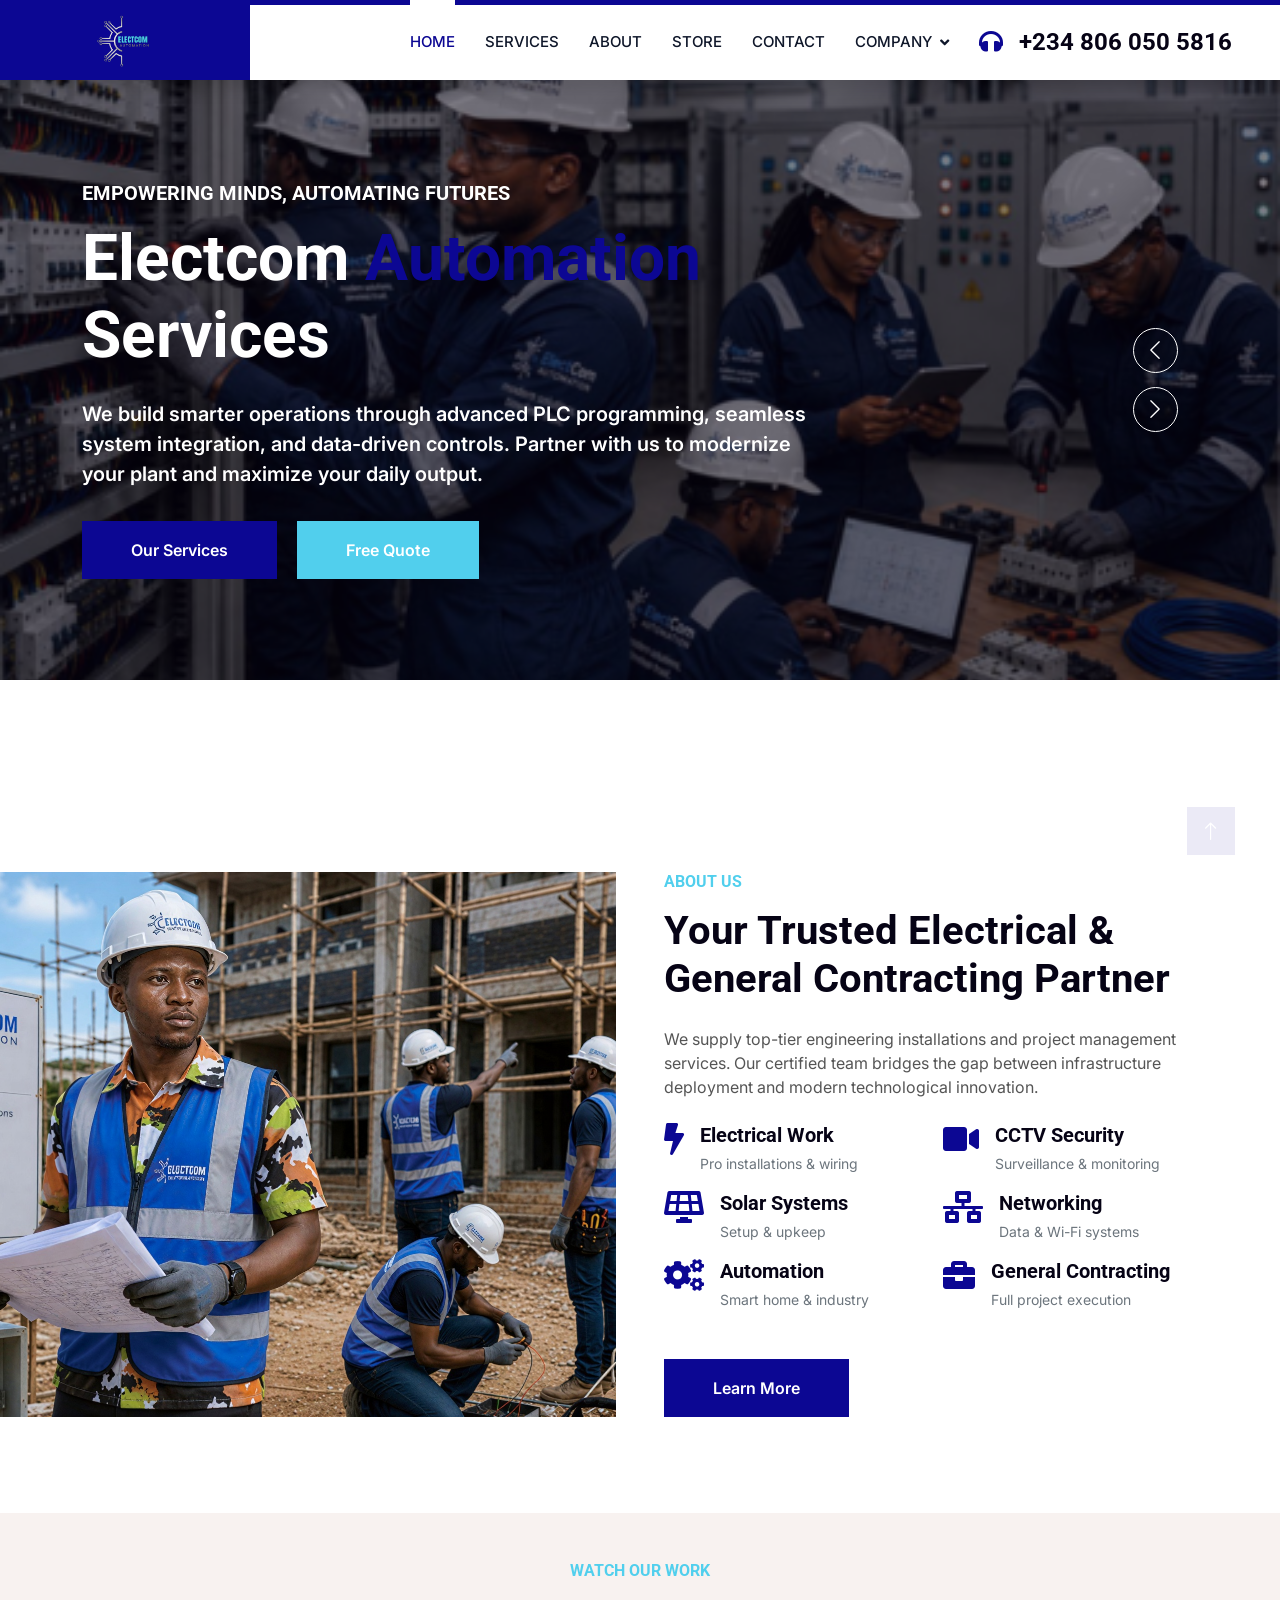
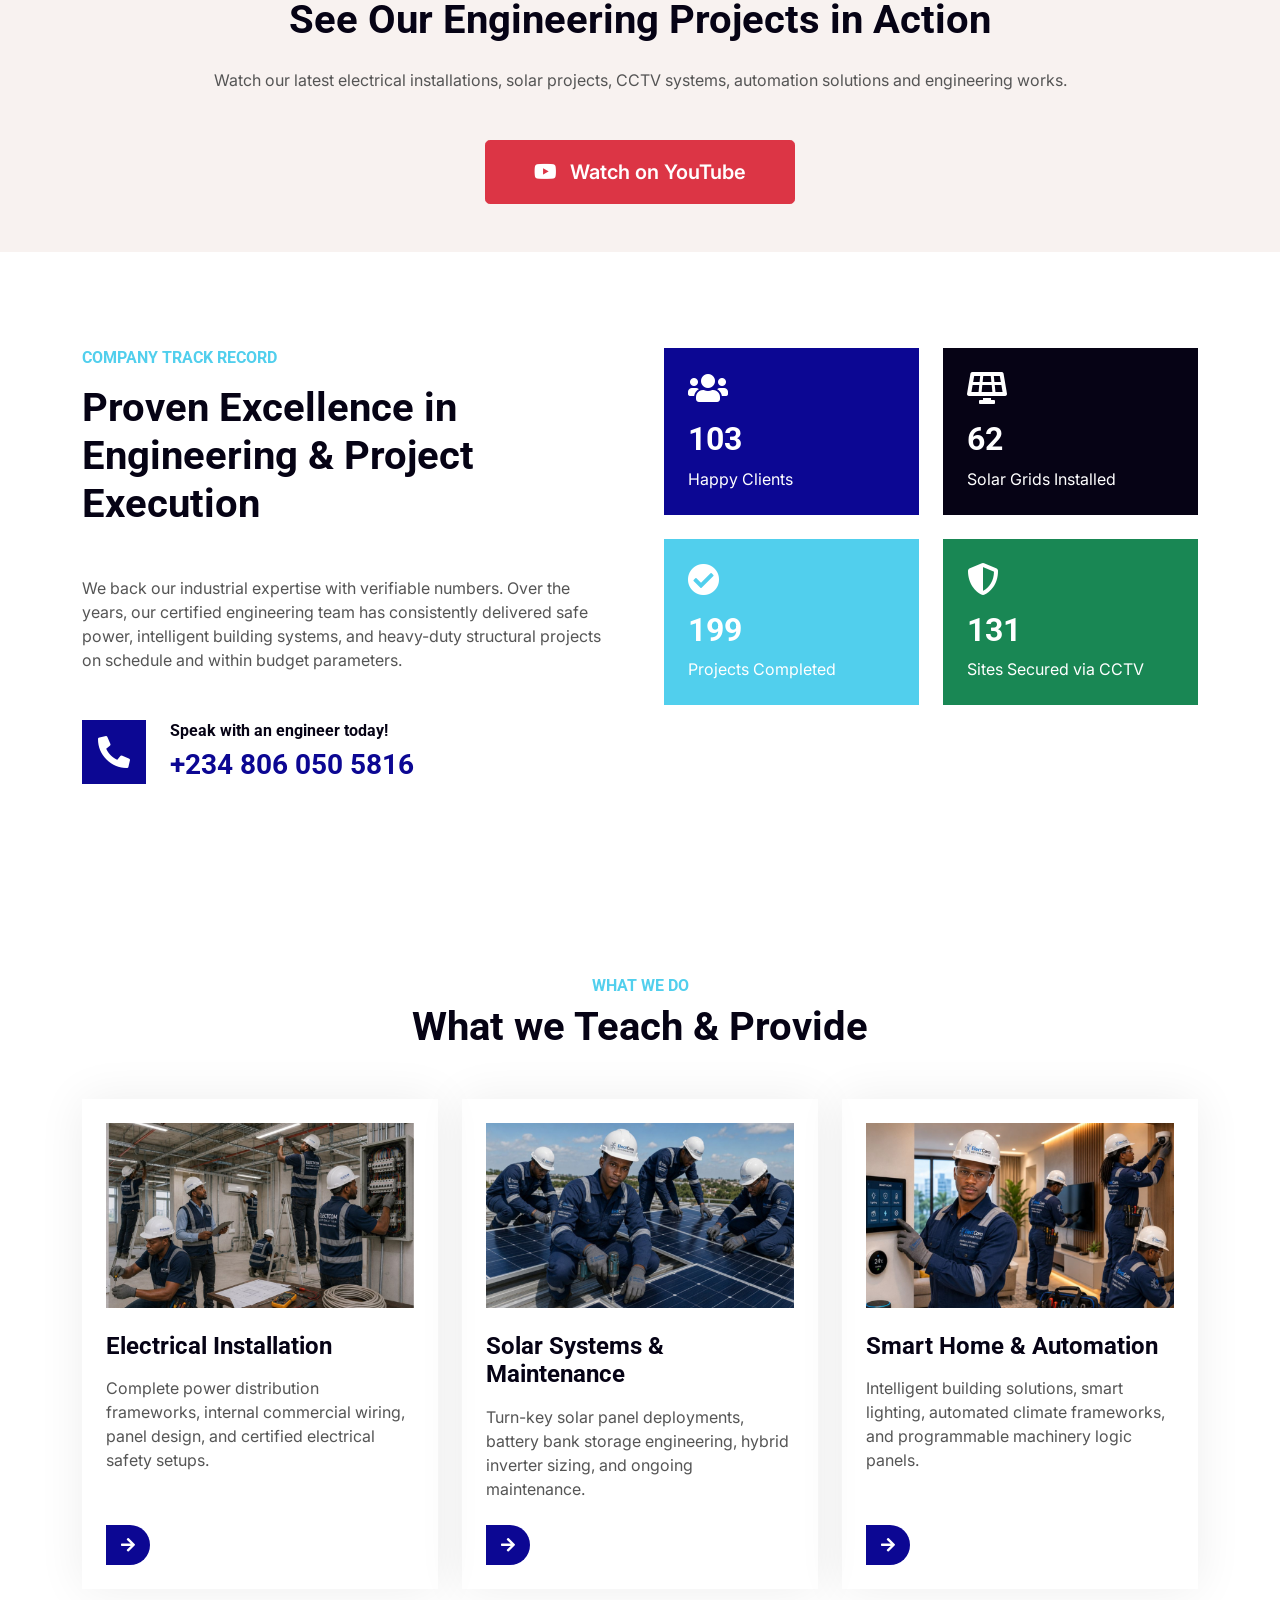
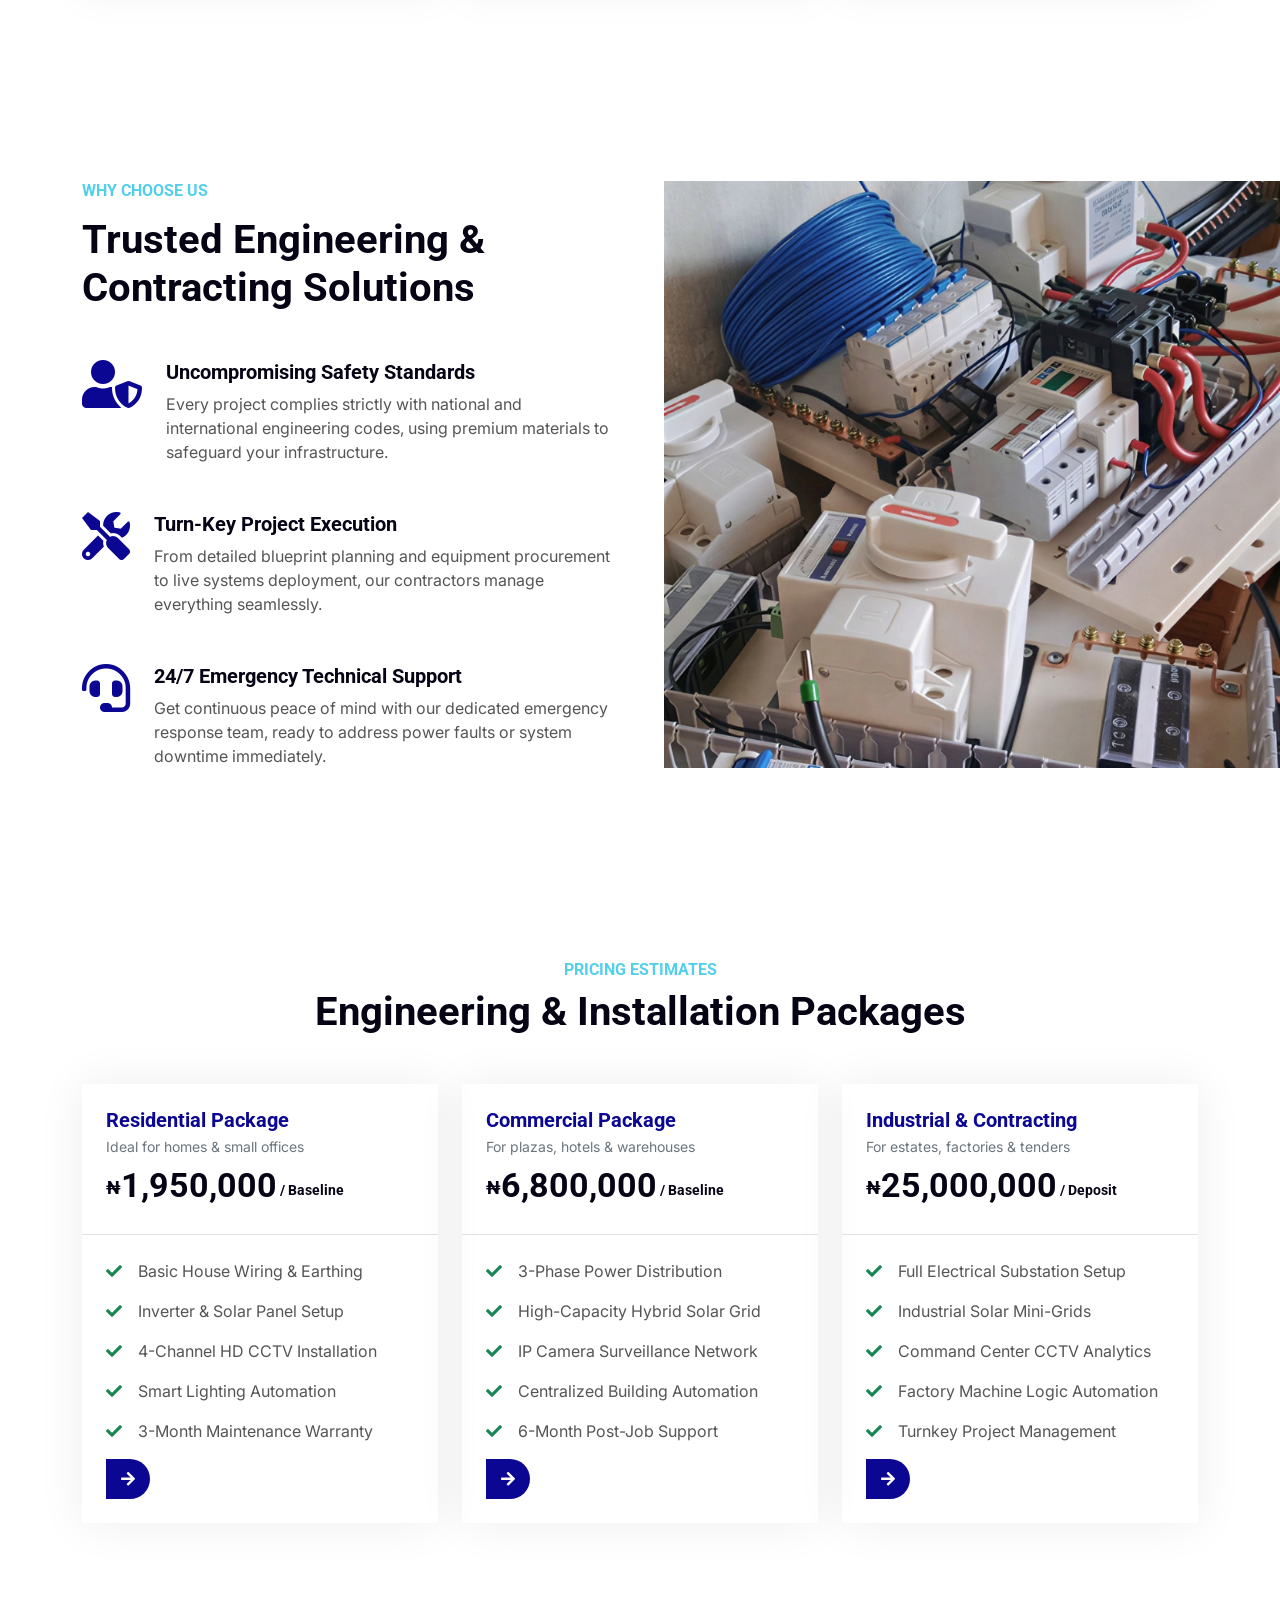
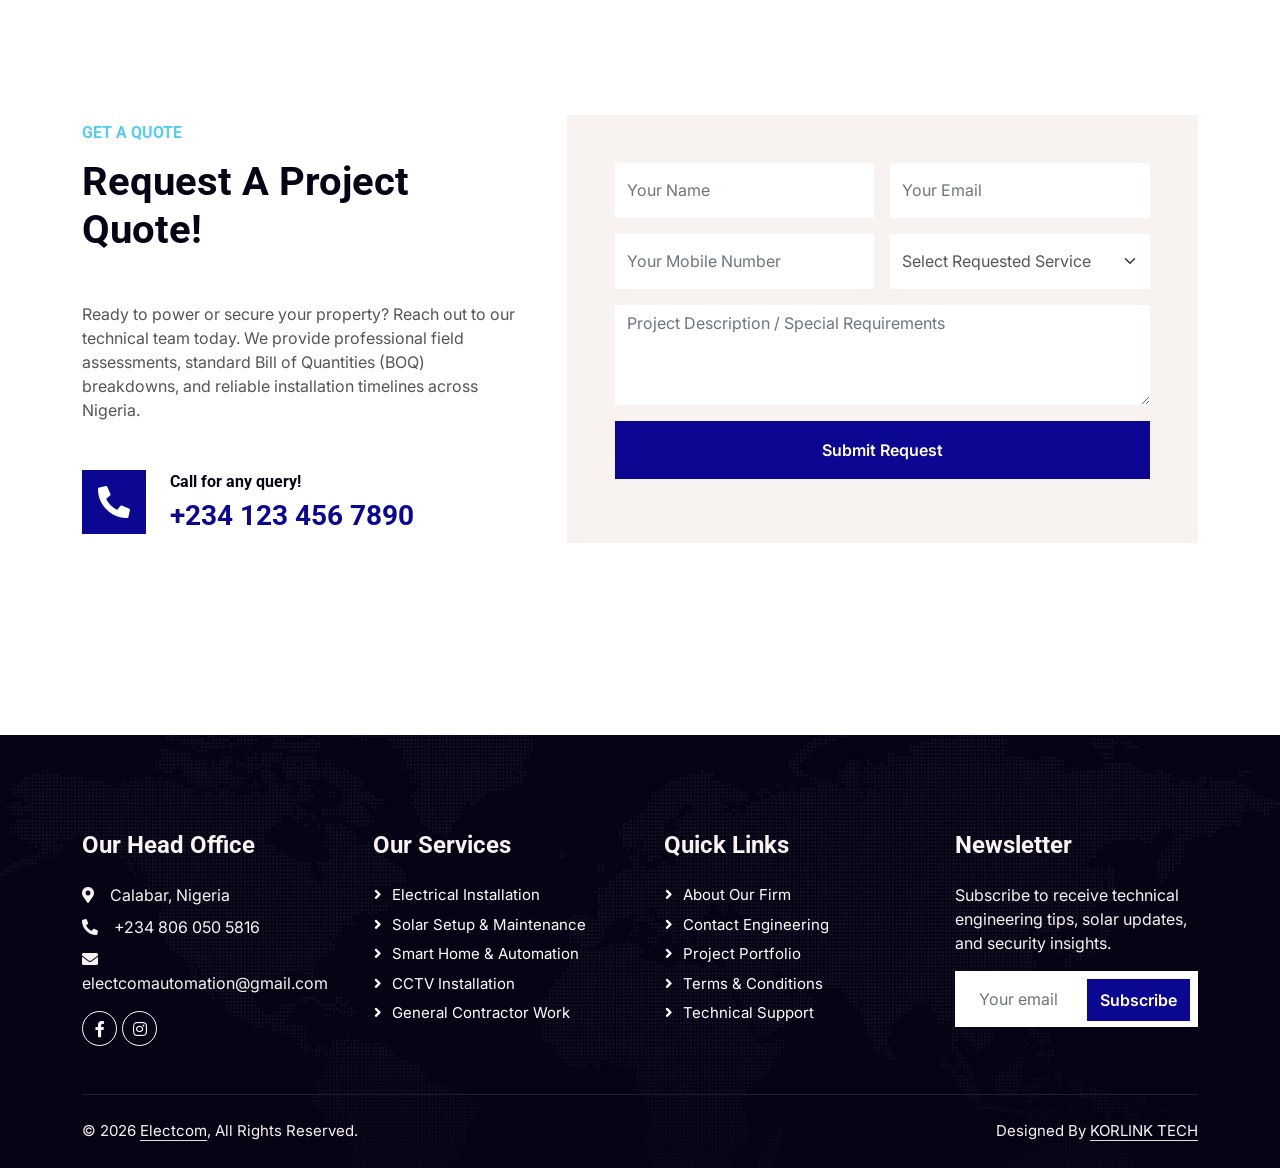
<file: index.html>
<!DOCTYPE html>
<html lang="en">

<head>
    <meta charset="utf-8">
    <title>Electcom - Electrical Company </title>
    <meta content="width=device-width, initial-scale=1.0" name="viewport">
    <meta content="" name="keywords">
    <meta content="" name="description">

    <!-- Favicon -->
    <link href="img/favicon.ico" rel="icon">

    <!-- Google Web Fonts -->
    <link rel="preconnect" href="https://fonts.googleapis.com">
    <link rel="preconnect" href="https://fonts.gstatic.com" crossorigin>
    <link href="https://fonts.googleapis.com/css2?family=Inter:wght@400;600&family=Roboto:wght@500;700&display=swap" rel="stylesheet">

    <!-- Icon Font Stylesheet -->
    <link href="https://cdnjs.cloudflare.com/ajax/libs/font-awesome/5.10.0/css/all.min.css" rel="stylesheet">
    <link href="https://cdn.jsdelivr.net/npm/bootstrap-icons@1.4.1/font/bootstrap-icons.css" rel="stylesheet">

    <!-- Libraries Stylesheet -->
    <link href="lib/animate/animate.min.css" rel="stylesheet">
    <link href="lib/owlcarousel/assets/owl.carousel.min.css" rel="stylesheet">

    <!-- Customized Bootstrap Stylesheet -->
    <link href="css/bootstrap.min.css" rel="stylesheet">

    <!-- Template Stylesheet -->
    <link href="css/style.css" rel="stylesheet">
</head>

<body>
    <!-- Spinner Start -->
    <div id="spinner" class="show bg-white position-fixed translate-middle w-100 vh-100 top-50 start-50 d-flex align-items-center justify-content-center">
        <div class="spinner-grow text-primary" style="width: 3rem; height: 3rem;" role="status">
            <span class="sr-only">Loading...</span>
        </div>
    </div>
    <!-- Spinner End -->


       <!-- Navbar Start -->
    <nav class="navbar navbar-expand-lg bg-white navbar-light shadow border-top border-5 border-primary sticky-top p-0">
        <!-- Replaced template padding classes with custom 'navbar-brand-logo' class -->
        <a href="index.html" class="navbar-brand bg-primary navbar-brand-logo">
            <img src="img/logo.png" alt="Electcom Automation Logo" class="img-fluid navbar-logo-img">
        </a>
        <button type="button" class="navbar-toggler me-4" data-bs-toggle="collapse" data-bs-target="#navbarCollapse">
            <span class="navbar-toggler-icon"></span>
        </button>
        <div class="collapse navbar-collapse" id="navbarCollapse">
            <div class="navbar-nav ms-auto p-4 p-lg-0">
                <a href="index.html" class="nav-item nav-link active">Home</a>
                <a href="service.html" class="nav-item nav-link">Services</a>
                <a href="about.html" class="nav-item nav-link">About</a>
                <a href="store.html" class="nav-item nav-link">Store</a>
                <a href="contact.html" class="nav-item nav-link">Contact</a>
                <div class="nav-item dropdown">
                    <a href="#" class="nav-link dropdown-toggle" data-bs-toggle="dropdown">Company</a>
                    <div class="dropdown-menu fade-up m-0">
                        <a href="price.html" class="dropdown-item">Pricing Plan</a>
                        <a href="quote.html" class="dropdown-item">Free Quote</a>
                        <a href="team.html" class="dropdown-item">Our Team</a>
                    </div>
                </div>
            </div>
            <h4 class="m-0 pe-lg-5 d-none d-lg-block"><i class="fa fa-headphones text-primary me-3"></i>+234 806 050 5816</h4>
        </div>
    </nav>
    <!-- Navbar End -->

    <!-- Carousel Start -->
    <div class="container-fluid p-0 pb-5">
        <div class="owl-carousel header-carousel position-relative mb-5">
            <div class="owl-carousel-item position-relative">
                <img class="img-fluid" src="img/carousel-1.png" alt="">
                <div class="position-absolute top-0 start-0 w-100 h-100 d-flex align-items-center" style="background: rgba(6, 3, 21, .5);">
                    <div class="container">
                        <div class="row justify-content-start">
                            <div class="col-10 col-lg-8">
                                <h5 class="text-white text-uppercase mb-3 animated slideInDown">Empowering Minds, Automating Futures</h5>
                                <h1 class="display-3 text-white animated slideInDown mb-4">Electcom <span class="text-primary">Automation </span> Services</h1>
                                <p class="fs-5 fw-medium text-white mb-4 pb-2">We build smarter operations through advanced PLC programming, seamless system integration, and data-driven controls. Partner with us to modernize your plant and maximize your daily output.</p>
                                <a href="./service.html" class="btn btn-primary py-md-3 px-md-5 me-3 animated slideInLeft">Our Services</a>
                                <a href="./quote.html" class="btn btn-secondary py-md-3 px-md-5 animated slideInRight">Free Quote</a>
                            </div>
                        </div>
                    </div>
                </div>
            </div>
            <div class="owl-carousel-item position-relative">
                <img class="img-fluid" src="img/carousel-2.png" alt="">
                <div class="position-absolute top-0 start-0 w-100 h-100 d-flex align-items-center" style="background: rgba(6, 3, 21, .5);">
                    <div class="container">
                        <div class="row justify-content-start">
                            <div class="col-10 col-lg-8">
                                <h5 class="text-white text-uppercase mb-3 animated slideInDown">Empowering Minds, Automating Futures</h5>
                                <h1 class="display-3 text-white animated slideInDown mb-4">Electcom <span class="text-primary">Installation </span> Services</h1>
                                <p class="fs-5 fw-medium text-white mb-4 pb-2">We deliver top-tier electrical installations, clean solar energy systems, and advanced CCTV surveillance. Trust our general contracting services for safe, reliable, and efficient engineering projects.</p>
                                <a href="" class="btn btn-primary py-md-3 px-md-5 me-3 animated slideInLeft">Our Services</a>
                                <a href="./quote.html" class="btn btn-secondary py-md-3 px-md-5 animated slideInRight">Free Quote</a>
                            </div>
                        </div>
                    </div>
                </div>
            </div>
        </div>
    </div>
    <!-- Carousel End -->


  <!-- About Start -->
<div class="container-fluid overflow-hidden py-5 px-lg-0">
    <div class="container about py-5 px-lg-0">
        <div class="row g-5 mx-lg-0">
            <div class="col-lg-6 ps-lg-0 wow fadeInLeft" data-wow-delay="0.1s" style="min-height: 400px;">
                <div class="position-relative h-100">
                    <img class="position-absolute img-fluid w-100 h-100" src="img/about.jpg" style="object-fit: cover;" alt="Electrical Contractor Services">
                </div>
            </div>
            <div class="col-lg-6 about-text wow fadeInUp" data-wow-delay="0.3s">
                <h6 class="text-secondary text-uppercase mb-3">About Us</h6>
                <h1 class="mb-4">Your Trusted Electrical &amp; General Contracting Partner</h1>
                <p class="mb-4">We supply top-tier engineering installations and project management services. Our certified team bridges the gap between infrastructure deployment and modern technological innovation.</p>
                
                <div class="row g-4 mb-5">
                    <!-- Left Column -->
                    <div class="col-sm-6 wow fadeIn" data-wow-delay="0.5s">
                        <div class="d-flex align-items-start mb-3">
                            <i class="fa fa-bolt fa-2x text-primary me-3"></i>
                            <div>
                                <h5 class="mb-1">Electrical Work</h5>
                                <small class="text-muted">Pro installations &amp; wiring</small>
                            </div>
                        </div>
                        <div class="d-flex align-items-start mb-3">
                            <i class="fa fa-solar-panel fa-2x text-primary me-3"></i>
                            <div>
                                <h5 class="mb-1">Solar Systems</h5>
                                <small class="text-muted">Setup &amp; upkeep</small>
                            </div>
                        </div>
                        <div class="d-flex align-items-start">
                            <i class="fa fa-cogs fa-2x text-primary me-3"></i>
                            <div>
                                <h5 class="mb-1">Automation</h5>
                                <small class="text-muted">Smart home &amp; industry</small>
                            </div>
                        </div>
                    </div>
                    <!-- Right Column -->
                    <div class="col-sm-6 wow fadeIn" data-wow-delay="0.6s">
                        <div class="d-flex align-items-start mb-3">
                            <i class="fa fa-video fa-2x text-primary me-3"></i>
                            <div>
                                <h5 class="mb-1">CCTV Security</h5>
                                <small class="text-muted">Surveillance &amp; monitoring</small>
                            </div>
                        </div>
                        <div class="d-flex align-items-start mb-3">
                            <i class="fa fa-network-wired fa-2x text-primary me-3"></i>
                            <div>
                                <h5 class="mb-1">Networking</h5>
                                <small class="text-muted">Data &amp; Wi-Fi systems</small>
                            </div>
                        </div>
                        <div class="d-flex align-items-start">
                            <i class="fa fa-briefcase fa-2x text-primary me-3"></i>
                            <div>
                                <h5 class="mb-1">General Contracting</h5>
                                <small class="text-muted">Full project execution</small>
                            </div>
                        </div>
                    </div>
                </div>

                <a href="./service.html" class="btn btn-primary py-3 px-5">Learn More</a>
            </div>
        </div>
    </div>
</div>
<!-- About End -->



<!-- YouTube Video Start -->
<div class="container-xxl py-5 bg-light">
    <div class="container text-center">

        <h6 class="text-secondary text-uppercase mb-3">Watch Our Work</h6>

        <h1 class="mb-4">
            See Our Engineering Projects in Action
        </h1>

        <p class="mb-5">
            Watch our latest electrical installations, solar projects,
            CCTV systems, automation solutions and engineering works.
        </p>

        <!-- Replace the # with your YouTube video link -->
        <a href="https://www.youtube.com/@ElectComAutomation"
           target="_blank"
           class="btn btn-danger btn-lg px-5 py-3">

            <i class="fab fa-youtube me-2"></i>
            Watch on YouTube

        </a>

    </div>
</div>
<!-- YouTube Video End -->


   <!-- Fact Start -->
<div class="container-xxl py-5">
    <div class="container py-5">
        <div class="row g-5">
            <div class="col-lg-6 wow fadeInUp" data-wow-delay="0.1s">
                <h6 class="text-secondary text-uppercase mb-3">Company Track Record</h6>
                <h1 class="mb-5">Proven Excellence in Engineering &amp; Project Execution</h1>
                <p class="mb-5">We back our industrial expertise with verifiable numbers. Over the years, our certified engineering team has consistently delivered safe power, intelligent building systems, and heavy-duty structural projects on schedule and within budget parameters.</p>
                <div class="d-flex align-items-center">
                    <i class="fa fa-phone-alt fa-2x flex-shrink-0 bg-primary p-3 text-white"></i>
                    <div class="ps-4">
                        <h6>Speak with an engineer today!</h6>
                        <h3 class="text-primary m-0">+234 806 050 5816</h3>
                    </div>
                </div>
            </div>
            <div class="col-lg-6">
                <div class="row g-4 align-items-center">
                    <!-- Column 1 -->
                    <div class="col-sm-6">
                        <div class="bg-primary p-4 mb-4 wow fadeIn" data-wow-delay="0.3s">
                            <i class="fa fa-users fa-2x text-white mb-3"></i>
                            <h2 class="text-white mb-2" data-toggle="counter-up">250</h2>
                            <p class="text-white mb-0">Happy Clients</p>
                        </div>
                        <div class="bg-secondary p-4 wow fadeIn" data-wow-delay="0.5s">
                            <i class="fa fa-check-circle fa-2x text-white mb-3"></i>
                            <h2 class="text-white mb-2" data-toggle="counter-up">480</h2>
                            <p class="text-white mb-0">Projects Completed</p>
                        </div>
                    </div>
                    <!-- Column 2 -->
                    <div class="col-sm-6">
                        <div class="bg-dark p-4 mb-4 wow fadeIn" data-wow-delay="0.7s">
                            <i class="fa fa-solar-panel fa-2x text-white mb-3"></i>
                            <h2 class="text-white mb-2" data-toggle="counter-up">150</h2>
                            <p class="text-white mb-0">Solar Grids Installed</p>
                        </div>
                        <div class="bg-success p-4 wow fadeIn" data-wow-delay="0.9s">
                            <i class="fa fa-shield-alt fa-2x text-white mb-3"></i>
                            <h2 class="text-white mb-2" data-toggle="counter-up">320</h2>
                            <p class="text-white mb-0">Sites Secured via CCTV</p>
                        </div>
                    </div>
                </div>
            </div>
        </div>
    </div>
</div>
<!-- Fact End -->


    <!-- Service Start -->
<div class="container-xxl py-5">
    <div class="container py-5">
        <div class="text-center wow fadeInUp" data-wow-delay="0.1s">
            <h6 class="text-secondary text-uppercase">What We Do</h6>
            <h1 class="mb-5">What we Teach & Provide</h1>
        </div>
        <!-- Standard row layout ensures cards align correctly from the left -->
        <div class="row g-4">
            <!-- Service 1: Electrical Installation -->
            <div class="col-md-6 col-lg-4 wow fadeInUp" data-wow-delay="0.1s">
                <div class="service-item p-4 d-flex flex-column h-100">
                    <div class="overflow-hidden mb-4">
                        <img class="img-fluid w-100" src="img/installation.png" alt="Electrical Installation">
                    </div>
                    <h4 class="mb-3">Electrical Installation</h4>
                    <p class="mb-4">Complete power distribution frameworks, internal commercial wiring, panel design, and certified electrical safety setups.</p>
                    <a class="btn-slide mt-auto" href="./quote.html"><i class="fa fa-arrow-right"></i><span>Get a Quote</span></a>
                </div>
            </div>
            
            <!-- Service 2: Solar Installation & Maintenance -->
            <div class="col-md-6 col-lg-4 wow fadeInUp" data-wow-delay="0.3s">
                <div class="service-item p-4 d-flex flex-column h-100">
                    <div class="overflow-hidden mb-4">
                        <img class="img-fluid w-100" src="img/solar-installation (2).png" alt="Solar Installation and Maintenance">
                    </div>
                    <h4 class="mb-3">Solar Systems &amp; Maintenance</h4>
                    <p class="mb-4">Turn-key solar panel deployments, battery bank storage engineering, hybrid inverter sizing, and ongoing maintenance.</p>
                    <a class="btn-slide mt-auto" href="./quote.html"><i class="fa fa-arrow-right"></i><span>Get a Quote</span></a>
                </div>
            </div>

            <!-- Service 3: Smart Home & Industrial Automation -->
            <div class="col-md-6 col-lg-4 wow fadeInUp" data-wow-delay="0.5s">
                <div class="service-item p-4 d-flex flex-column h-100">
                    <div class="overflow-hidden mb-4">
                        <img class="img-fluid w-100" src="img/smarthome (1).png" alt="Smart Home and Industrial Automation">
                    </div>
                    <h4 class="mb-3">Smart Home &amp; Automation</h4>
                    <p class="mb-4">Intelligent building solutions, smart lighting, automated climate frameworks, and programmable machinery logic panels.</p>
                    <a class="btn-slide mt-auto" href="./quote.html"><i class="fa fa-arrow-right"></i><span>Get a Quote</span></a>
                </div>
            </div>
        </div>
    </div>
</div>
<!-- Service End -->



   <!-- Feature Start -->
<div class="container-fluid overflow-hidden py-5 px-lg-0">
    <div class="container feature py-5 px-lg-0">
        <div class="row g-5 mx-lg-0">
            <div class="col-lg-6 feature-text wow fadeInUp" data-wow-delay="0.1s">
                <h6 class="text-secondary text-uppercase mb-3">Why Choose Us</h6>
                <h1 class="mb-5">Trusted Engineering &amp; Contracting Solutions</h1>
                
                <!-- Feature 1: Safety & Standards -->
                <div class="d-flex mb-5 wow fadeInUp" data-wow-delay="0.3s">
                    <i class="fa fa-user-shield text-primary fa-3x flex-shrink-0"></i>
                    <div class="ms-4">
                        <h5>Uncompromising Safety Standards</h5>
                        <p class="mb-0">Every project complies strictly with national and international engineering codes, using premium materials to safeguard your infrastructure.</p>
                    </div>
                </div>
                
                <!-- Feature 2: Turn-Key Execution -->
                <div class="d-flex mb-5 wow fadeIn" data-wow-delay="0.5s">
                    <i class="fa fa-tools text-primary fa-3x flex-shrink-0"></i>
                    <div class="ms-4">
                        <h5>Turn-Key Project Execution</h5>
                        <p class="mb-0">From detailed blueprint planning and equipment procurement to live systems deployment, our contractors manage everything seamlessly.</p>
                    </div>
                </div>
                
                <!-- Feature 3: Support -->
                <div class="d-flex mb-0 wow fadeInUp" data-wow-delay="0.7s">
                    <i class="fa fa-headset text-primary fa-3x flex-shrink-0"></i>
                    <div class="ms-4">
                        <h5>24/7 Emergency Technical Support</h5>
                        <p class="mb-0">Get continuous peace of mind with our dedicated emergency response team, ready to address power faults or system downtime immediately.</p>
                    </div>
                </div>
            </div>
            <div class="col-lg-6 pe-lg-0 wow fadeInRight" data-wow-delay="0.1s" style="min-height: 400px;">
                <div class="position-relative h-100">
                    <img class="position-absolute img-fluid w-100 h-100" src="img/feature.png" style="object-fit: cover;" alt="Engineering Quality and Features">
                </div>
            </div>
        </div>
    </div>
</div>
<!-- Feature End -->



    <!-- Pricing Start -->
<div class="container-xxl py-5">
    <div class="container py-5">
        <div class="text-center wow fadeInUp" data-wow-delay="0.1s">
            <h6 class="text-secondary text-uppercase">Pricing Estimates</h6>
            <h1 class="mb-5">Engineering &amp; Installation Packages</h1>
        </div>
        <div class="row g-4">
            <!-- Package 1: Residential -->
            <div class="col-md-6 col-lg-4 wow fadeInUp" data-wow-delay="0.3s">
                <div class="price-item d-flex flex-column h-100">
                    <div class="border-bottom p-4 mb-4">
                        <h5 class="text-primary mb-1">Residential Package</h5>
                        <p class="text-muted small mb-2">Ideal for homes &amp; small offices</p>
                        <h1 class="display-5 mb-0" style="font-size: 34px;">
                            <small class="align-top" style="font-size: 18px; line-height: 45px;">&#8358;</small>1,950,000<small class="align-bottom" style="font-size: 14px; line-height: 40px;"> / Baseline</small>
                        </h1>
                    </div>
                    <div class="p-4 pt-0 d-flex flex-column flex-grow-1">
                        <p><i class="fa fa-check text-success me-3"></i>Basic House Wiring &amp; Earthing</p>
                        <p><i class="fa fa-check text-success me-3"></i>Inverter &amp; Solar Panel Setup</p>
                        <p><i class="fa fa-check text-success me-3"></i>4-Channel HD CCTV Installation</p>
                        <p><i class="fa fa-check text-success me-3"></i>Smart Lighting Automation</p>
                        <p><i class="fa fa-check text-success me-3"></i>3-Month Maintenance Warranty</p>
                        <a class="btn-slide mt-auto" href=""><i class="fa fa-arrow-right"></i><span>Get Quote</span></a>
                    </div>
                </div>
            </div>
            
            <!-- Package 2: Commercial -->
            <div class="col-md-6 col-lg-4 wow fadeInUp" data-wow-delay="0.5s">
                <div class="price-item d-flex flex-column h-100">
                    <div class="border-bottom p-4 mb-4">
                        <h5 class="text-primary mb-1">Commercial Package</h5>
                        <p class="text-muted small mb-2">For plazas, hotels &amp; warehouses</p>
                        <h1 class="display-5 mb-0" style="font-size: 34px;">
                            <small class="align-top" style="font-size: 18px; line-height: 45px;">&#8358;</small>6,800,000<small class="align-bottom" style="font-size: 14px; line-height: 40px;"> / Baseline</small>
                        </h1>
                    </div>
                    <div class="p-4 pt-0 d-flex flex-column flex-grow-1">
                        <p><i class="fa fa-check text-success me-3"></i>3-Phase Power Distribution</p>
                        <p><i class="fa fa-check text-success me-3"></i>High-Capacity Hybrid Solar Grid</p>
                        <p><i class="fa fa-check text-success me-3"></i>IP Camera Surveillance Network</p>
                        <p><i class="fa fa-check text-success me-3"></i>Centralized Building Automation</p>
                        <p><i class="fa fa-check text-success me-3"></i>6-Month Post-Job Support</p>
                        <a class="btn-slide mt-auto" href=""><i class="fa fa-arrow-right"></i><span>Get Quote</span></a>
                    </div>
                </div>
            </div>

            <!-- Package 3: General Contracting -->
            <div class="col-md-6 col-lg-4 wow fadeInUp" data-wow-delay="0.7s">
                <div class="price-item d-flex flex-column h-100">
                    <div class="border-bottom p-4 mb-4">
                        <h5 class="text-primary mb-1">Industrial &amp; Contracting</h5>
                        <p class="text-muted small mb-2">For estates, factories &amp; tenders</p>
                        <h1 class="display-5 mb-0" style="font-size: 34px;">
                            <small class="align-top" style="font-size: 18px; line-height: 45px;">&#8358;</small>25,000,000<small class="align-bottom" style="font-size: 14px; line-height: 40px;"> / Deposit</small>
                        </h1>
                    </div>
                    <div class="p-4 pt-0 d-flex flex-column flex-grow-1">
                        <p><i class="fa fa-check text-success me-3"></i>Full Electrical Substation Setup</p>
                        <p><i class="fa fa-check text-success me-3"></i>Industrial Solar Mini-Grids</p>
                        <p><i class="fa fa-check text-success me-3"></i>Command Center CCTV Analytics</p>
                        <p><i class="fa fa-check text-success me-3"></i>Factory Machine Logic Automation</p>
                        <p><i class="fa fa-check text-success me-3"></i>Turnkey Project Management</p>
                        <a class="btn-slide mt-auto" href=""><i class="fa fa-arrow-right"></i><span>Request Bidding</span></a>
                    </div>
                </div>
            </div>
        </div>
    </div>
</div>
<!-- Pricing End -->



   <!-- Quote Start -->
<div class="container-xxl py-5">
    <div class="container py-5">
        <div class="row g-5 align-items-center">
            <div class="col-lg-5 wow fadeInUp" data-wow-delay="0.1s">
                <h6 class="text-secondary text-uppercase mb-3">Get A Quote</h6>
                <h1 class="mb-5">Request A Project Quote!</h1>
                <p class="mb-5">Ready to power or secure your property? Reach out to our technical team today. We provide professional field assessments, standard Bill of Quantities (BOQ) breakdowns, and reliable installation timelines across Nigeria.</p>
                <div class="d-flex align-items-center">
                    <i class="fa fa-phone-alt fa-2x flex-shrink-0 bg-primary p-3 text-white"></i>
                    <div class="ps-4">
                        <h6>Call for any query!</h6>
                        <h3 class="text-primary m-0">+234 123 456 7890</h3>
                    </div>
                </div>
            </div>
            <div class="col-lg-7">
                <div class="bg-light text-center p-5 wow fadeIn" data-wow-delay="0.5s">
                    <!-- Replace YOUR_FORMSPREE_ENDPOINT_HERE with your Formspree ID key -->
                    <form id="quoteForm" action="https://formspree.io/f/xojojlrr" method="POST">
                        <div class="row g-3">
                            <div class="col-12 col-sm-6">
                                <input type="text" name="name" class="form-control border-0" placeholder="Your Name" style="height: 55px;" required>
                            </div>
                            <div class="col-12 col-sm-6">
                                <input type="email" name="email" class="form-control border-0" placeholder="Your Email" style="height: 55px;" required>
                            </div>
                            <div class="col-12 col-sm-6">
                                <input type="text" name="mobile" class="form-control border-0" placeholder="Your Mobile Number" style="height: 55px;" required>
                            </div>
                            <div class="col-12 col-sm-6">
                                <select name="service" class="form-select border-0" style="height: 55px;" required>
                                    <option value="" disabled selected>Select Requested Service</option>
                                    <option value="Electrical Installation">Electrical Installation</option>
                                    <option value="Solar Installation &amp; Maintenance">Solar Installation &amp; Maintenance</option>
                                    <option value="Smart Home &amp; Industrial Automation">Smart Home &amp; Industrial Automation</option>
                                    <option value="CCTV Installation">CCTV Installation</option>
                                    <option value="Electrical Installation">Networking</option>
                                    <option value="Electrical Installation">Training & Workshops</option>
                                    <option value="General Contractor Services">General Contractor Services</option>
                                </select>
                            </div>
                            <div class="col-12">
                                <textarea name="message" class="form-control border-0" placeholder="Project Description / Special Requirements" style="min-height: 100px;" required></textarea>
                            </div>
                            <div class="col-12">
                                <button class="btn btn-primary w-100 py-3" type="submit" id="submitBtn">Submit Request</button>
                            </div>
                            <!-- Success / Error Message Alert Boxes -->
                            <div class="col-12 mt-3">
                                <div id="formStatus" class="alert d-none" role="alert"></div>
                            </div>
                        </div>
                    </form>
                </div>
            </div>
        </div>
    </div>
</div>
<!-- Quote End -->


    <!-- Team Start -->
    <!-- <div class="container-xxl py-5">
        <div class="container py-5">
            <div class="text-center wow fadeInUp" data-wow-delay="0.1s">
                <h6 class="text-secondary text-uppercase">Our Team</h6>
                <h1 class="mb-5">Expert Team Members</h1>
            </div>
            <div class="row g-4">
                <div class="col-lg-3 col-md-6 wow fadeInUp" data-wow-delay="0.3s">
                    <div class="team-item p-4">
                        <div class="overflow-hidden mb-4">
                            <img class="img-fluid" src="img/team-1.jpg" alt="">
                        </div>
                        <h5 class="mb-0">Full Name</h5>
                        <p>Designation</p>
                        <div class="btn-slide mt-1">
                            <i class="fa fa-share"></i>
                            <span>
                                <a href=""><i class="fab fa-facebook-f"></i></a>
                                <a href=""><i class="fab fa-twitter"></i></a>
                                <a href=""><i class="fab fa-instagram"></i></a>
                            </span>
                        </div>
                    </div>
                </div>
                <div class="col-lg-3 col-md-6 wow fadeInUp" data-wow-delay="0.5s">
                    <div class="team-item p-4">
                        <div class="overflow-hidden mb-4">
                            <img class="img-fluid" src="img/team-2.jpg" alt="">
                        </div>
                        <h5 class="mb-0">Full Name</h5>
                        <p>Designation</p>
                        <div class="btn-slide mt-1">
                            <i class="fa fa-share"></i>
                            <span>
                                <a href=""><i class="fab fa-facebook-f"></i></a>
                                <a href=""><i class="fab fa-twitter"></i></a>
                                <a href=""><i class="fab fa-instagram"></i></a>
                            </span>
                        </div>
                    </div>
                </div>
                <div class="col-lg-3 col-md-6 wow fadeInUp" data-wow-delay="0.7s">
                    <div class="team-item p-4">
                        <div class="overflow-hidden mb-4">
                            <img class="img-fluid" src="img/team-3.jpg" alt="">
                        </div>
                        <h5 class="mb-0">Full Name</h5>
                        <p>Designation</p>
                        <div class="btn-slide mt-1">
                            <i class="fa fa-share"></i>
                            <span>
                                <a href=""><i class="fab fa-facebook-f"></i></a>
                                <a href=""><i class="fab fa-twitter"></i></a>
                                <a href=""><i class="fab fa-instagram"></i></a>
                            </span>
                        </div>
                    </div>
                </div>
                <div class="col-lg-3 col-md-6 wow fadeInUp" data-wow-delay="0.9s">
                    <div class="team-item p-4">
                        <div class="overflow-hidden mb-4">
                            <img class="img-fluid" src="img/team-4.jpg" alt="">
                        </div>
                        <h5 class="mb-0">Full Name</h5>
                        <p>Designation</p>
                        <div class="btn-slide mt-1">
                            <i class="fa fa-share"></i>
                            <span>
                                <a href=""><i class="fab fa-facebook-f"></i></a>
                                <a href=""><i class="fab fa-twitter"></i></a>
                                <a href=""><i class="fab fa-instagram"></i></a>
                            </span>
                        </div>
                    </div>
                </div>
            </div>
        </div>
    </div> -->
    <!-- Team End -->


    <!-- Testimonial Start -->
<!-- <div class="container-xxl py-5 wow fadeInUp" data-wow-delay="0.1s">
    <div class="container py-5">
        <div class="text-center">
            <h6 class="text-secondary text-uppercase">Testimonials</h6>
            <h1 class="mb-0">What Our Clients Say!</h1>
        </div>
        <div class="owl-carousel testimonial-carousel wow fadeInUp" data-wow-delay="0.1s">
             -->
            <!-- Testimonial 1: Solar & Inverter -->
            <!-- <div class="testimonial-item p-4 my-5">
                <i class="fa fa-quote-right fa-3x text-light position-absolute top-0 end-0 mt-n3 me-4"></i>
                <div class="d-flex align-items-end mb-4">
                    <img class="img-fluid flex-shrink-0" src="img/testimonial-1.jpg" style="width: 80px; height: 80px;" alt="Client Review">
                    <div class="ms-4">
                        <h5 class="mb-1">Engr. Tunde Bakare</h5>
                        <p class="m-0 text-primary">Estate Developer, Lagos</p>
                    </div>
                </div>
                <p class="mb-0">The hybrid solar setup they deployed for our residential estate project in Lekki has been absolute bliss. Excellent inverter battery load-balancing and neat structural execution. Our buyers are incredibly satisfied with the zero-noise power solution.</p>
            </div> -->

            <!-- Testimonial 2: CCTV & Security -->
            <!-- <div class="testimonial-item p-4 my-5">
                <i class="fa fa-quote-right fa-3x text-light position-absolute top-0 end-0 mt-n3 me-4"></i>
                <div class="d-flex align-items-end mb-4">
                    <img class="img-fluid flex-shrink-0" src="img/testimonial-2.jpg" style="width: 80px; height: 80px;" alt="Client Review">
                    <div class="ms-4">
                        <h5 class="mb-1">Mrs. Amara Nwachukwu</h5>
                        <p class="m-0 text-primary">Plaza Owner, Abuja</p>
                    </div>
                </div>
                <p class="mb-0">We contracted them to handle full facility rewiring and an integrated IP CCTV network for our shopping complex in Wuse. The network surveillance feed is clear, and the remote mobile monitoring lets me watch over operations seamlessly.</p>
            </div> -->

            <!-- Testimonial 3: Industrial Automation -->
            <!-- <div class="testimonial-item p-4 my-5">
                <i class="fa fa-quote-right fa-3x text-light position-absolute top-0 end-0 mt-n3 me-4"></i>
                <div class="d-flex align-items-end mb-4">
                    <img class="img-fluid flex-shrink-0" src="img/testimonial-3.jpg" style="width: 80px; height: 80px;" alt="Client Review">
                    <div class="ms-4">
                        <h5 class="mb-1">Alhaji Ibrahim Bello</h5>
                        <p class="m-0 text-primary">Factory Director, Kano</p>
                    </div>
                </div>
                <p class="mb-0">Incredible industrial automation capability. They optimized our factory machinery logic panels and managed our heavy equipment power step-down distribution smoothly. Their engineers are meticulous with safety codes and timelines.</p>
            </div> -->

            <!-- Testimonial 4: General Contracting / Electrical -->
            <!-- <div class="testimonial-item p-4 my-5">
                <i class="fa fa-quote-right fa-3x text-light position-absolute top-0 end-0 mt-n3 me-4"></i>
                <div class="d-flex align-items-end mb-4">
                    <img class="img-fluid flex-shrink-0" src="img/testimonial-4.jpg" style="width: 80px; height: 80px;" alt="Client Review">
                    <div class="ms-4">
                        <h5 class="mb-1">Chief Emeka Okoye</h5>
                        <p class="m-0 text-primary">Hotelier, Port Harcourt</p>
                    </div>
                </div>
                <p class="mb-0">As a general contractor, this firm delivers premium turn-key technical execution. They wired our 50-room hotel development, integrated automated climate management, and set up backup solar mini-grids without stretching our budget bounds.</p>
            </div> -->

        <!-- </div>
    </div>
</div> -->
<!-- Testimonial End -->


    <!-- Footer Start -->
<div class="container-fluid bg-dark text-light footer pt-5 wow fadeIn" data-wow-delay="0.1s" style="margin-top: 6rem;">
    <div class="container py-5">
        <div class="row g-5">
            <!-- Column 1: Contact Details -->
            <div class="col-lg-3 col-md-6">
                <h4 class="text-light mb-4">Our Head Office</h4>
                <p class="mb-2"><i class="fa fa-map-marker-alt me-3"></i>Calabar, Nigeria</p>
                <p class="mb-2"><i class="fa fa-phone-alt me-3"></i>+234 806 050 5816</p>
                <p class="mb-2"><i class="fa fa-envelope me-3"></i>electcomautomation@gmail.com</p>
                <div class="d-flex pt-2">
                    <a class="btn btn-outline-light btn-social" href="https://www.facebook.com/share/1EYDWmZHzh/?mibextid=wwXIfr"><i class="fab fa-facebook-f"></i></a>
                    <a class="btn btn-outline-light btn-social" href="https://www.instagram.com/electcomautomation?igsh=MTg4YjlzaGtjMzdqNQ%3D%3D&utm_source=qr"><i class="fab fa-instagram"></i></a>
                </div>
            </div>
            
            <!-- Column 2: Exact Core Services -->
            <div class="col-lg-3 col-md-6">
                <h4 class="text-light mb-4">Our Services</h4>
                <a class="btn btn-link" href="">Electrical Installation</a>
                <a class="btn btn-link" href="">Solar Setup &amp; Maintenance</a>
                <a class="btn btn-link" href="">Smart Home &amp; Automation</a>
                <a class="btn btn-link" href="">CCTV Installation</a>
                <a class="btn btn-link" href="">General Contractor Work</a>
            </div>
            
            <!-- Column 3: Quick Navigation Links -->
            <div class="col-lg-3 col-md-6">
                <h4 class="text-light mb-4">Quick Links</h4>
                <a class="btn btn-link" href="">About Our Firm</a>
                <a class="btn btn-link" href="">Contact Engineering</a>
                <a class="btn btn-link" href="">Project Portfolio</a>
                <a class="btn btn-link" href="">Terms &amp; Conditions</a>
                <a class="btn btn-link" href="">Technical Support</a>
            </div>
            
            <!-- Column 4: Newsletter -->
            <div class="col-lg-3 col-md-6">
                <h4 class="text-light mb-4">Newsletter</h4>
                <p>Subscribe to receive technical engineering tips, solar updates, and security insights.</p>
                <div class="position-relative mx-auto" style="max-width: 400px;">
                    <input class="form-control border-0 w-100 py-3 ps-4 pe-5" type="text" placeholder="Your email">
                    <button type="button" class="btn btn-primary py-2 position-absolute top-0 end-0 mt-2 me-2">Subscribe</button>
                </div>
            </div>
        </div>
    </div>
    
    <!-- Copyright & Credits Footer Area -->
    <div class="container">
        <div class="copyright">
            <div class="row">
                <div class="col-md-6 text-center text-md-start mb-3 mb-md-0">
                   &copy; <script>document.write(new Date().getFullYear());</script> <a class="border-bottom" href="#">Electcom</a>, All Rights Reserved.
                </div>
                <div class="col-md-6 text-center text-md-end">
                    <!--/*** This template is free as long as you keep the footer author’s credit link/attribution link/backlink. If you'd like to use the template without the footer author’s credit link/attribution link/backlink, you can purchase the Credit Removal License from "https://htmlcodex.com/credit-removal". Thank you for your support. ***/-->
                    Designed By <a class="border-bottom" href="https://fixlabtech.com">KORLINK TECH</a>
                </div>
            </div>
        </div>
    </div>
</div>
<!-- Footer End -->



    <!-- Back to Top -->
    <a href="#" class="btn btn-lg btn-primary btn-lg-square rounded-0 back-to-top"><i class="bi bi-arrow-up"></i></a>


    <!-- JavaScript Libraries -->
    <script src="https://code.jquery.com/jquery-3.4.1.min.js"></script>
    <script src="https://cdn.jsdelivr.net/npm/bootstrap@5.0.0/dist/js/bootstrap.bundle.min.js"></script>
    <script src="lib/wow/wow.min.js"></script>
    <script src="lib/easing/easing.min.js"></script>
    <script src="lib/waypoints/waypoints.min.js"></script>
    <script src="lib/counterup/counterup.min.js"></script>
    <script src="lib/owlcarousel/owl.carousel.min.js"></script>

    <!-- Template Javascript -->
    <script src="js/main.js"></script>

    <!-- Link to your separate JavaScript asset file -->
    <script src="js/contact-form.js"></script>
</body>

</html>
</file>
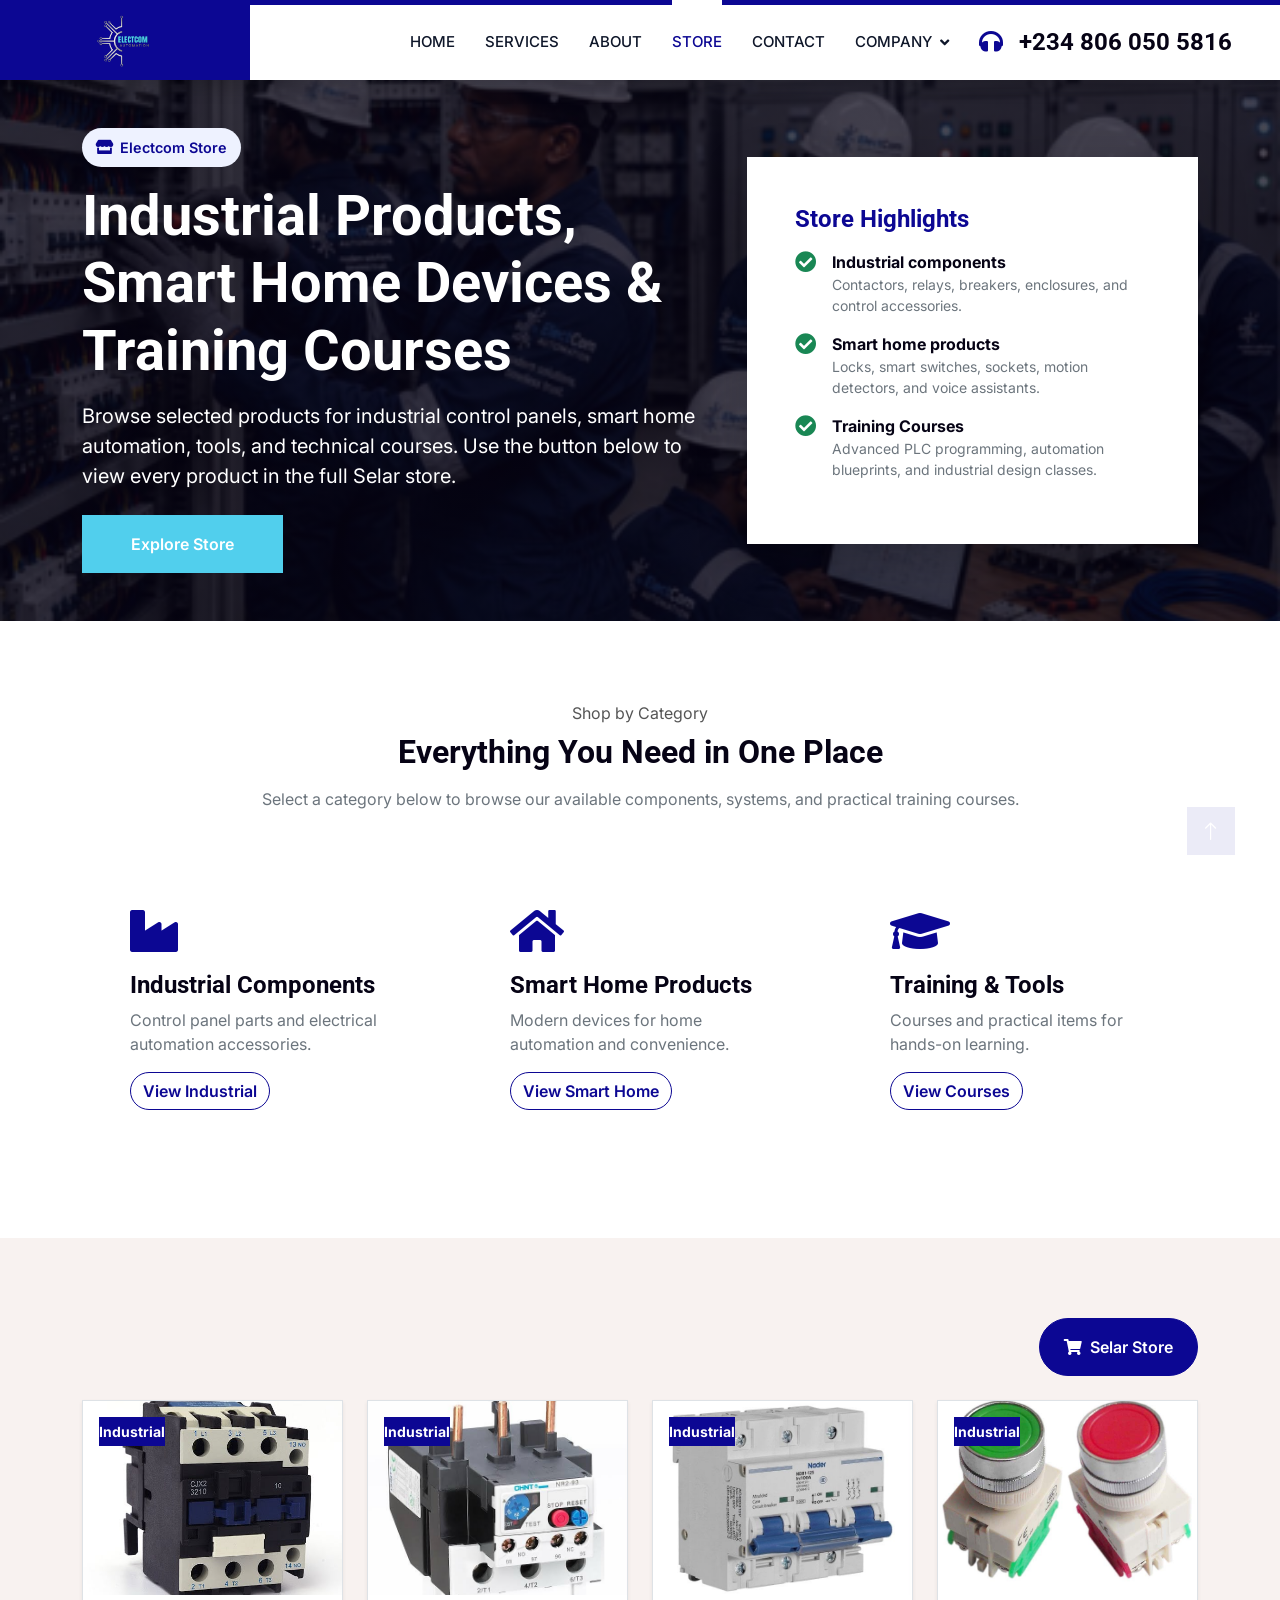
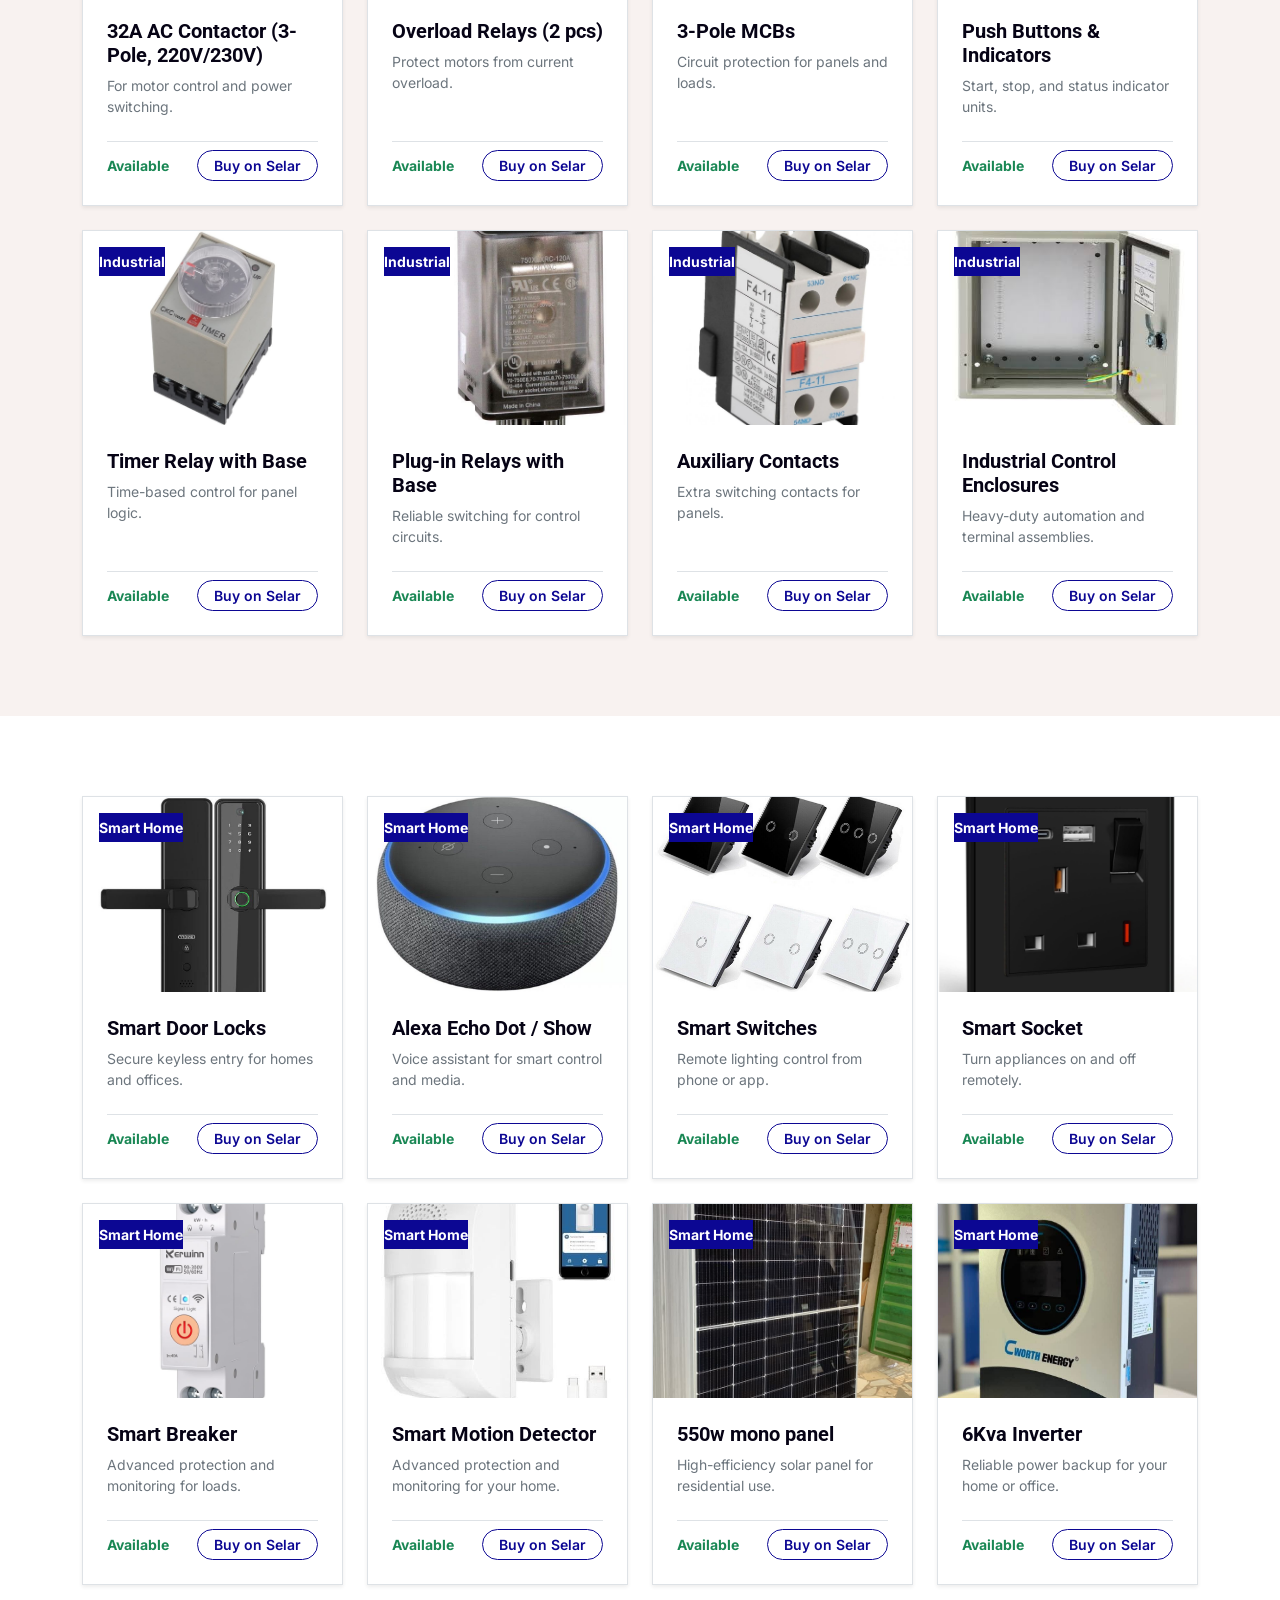
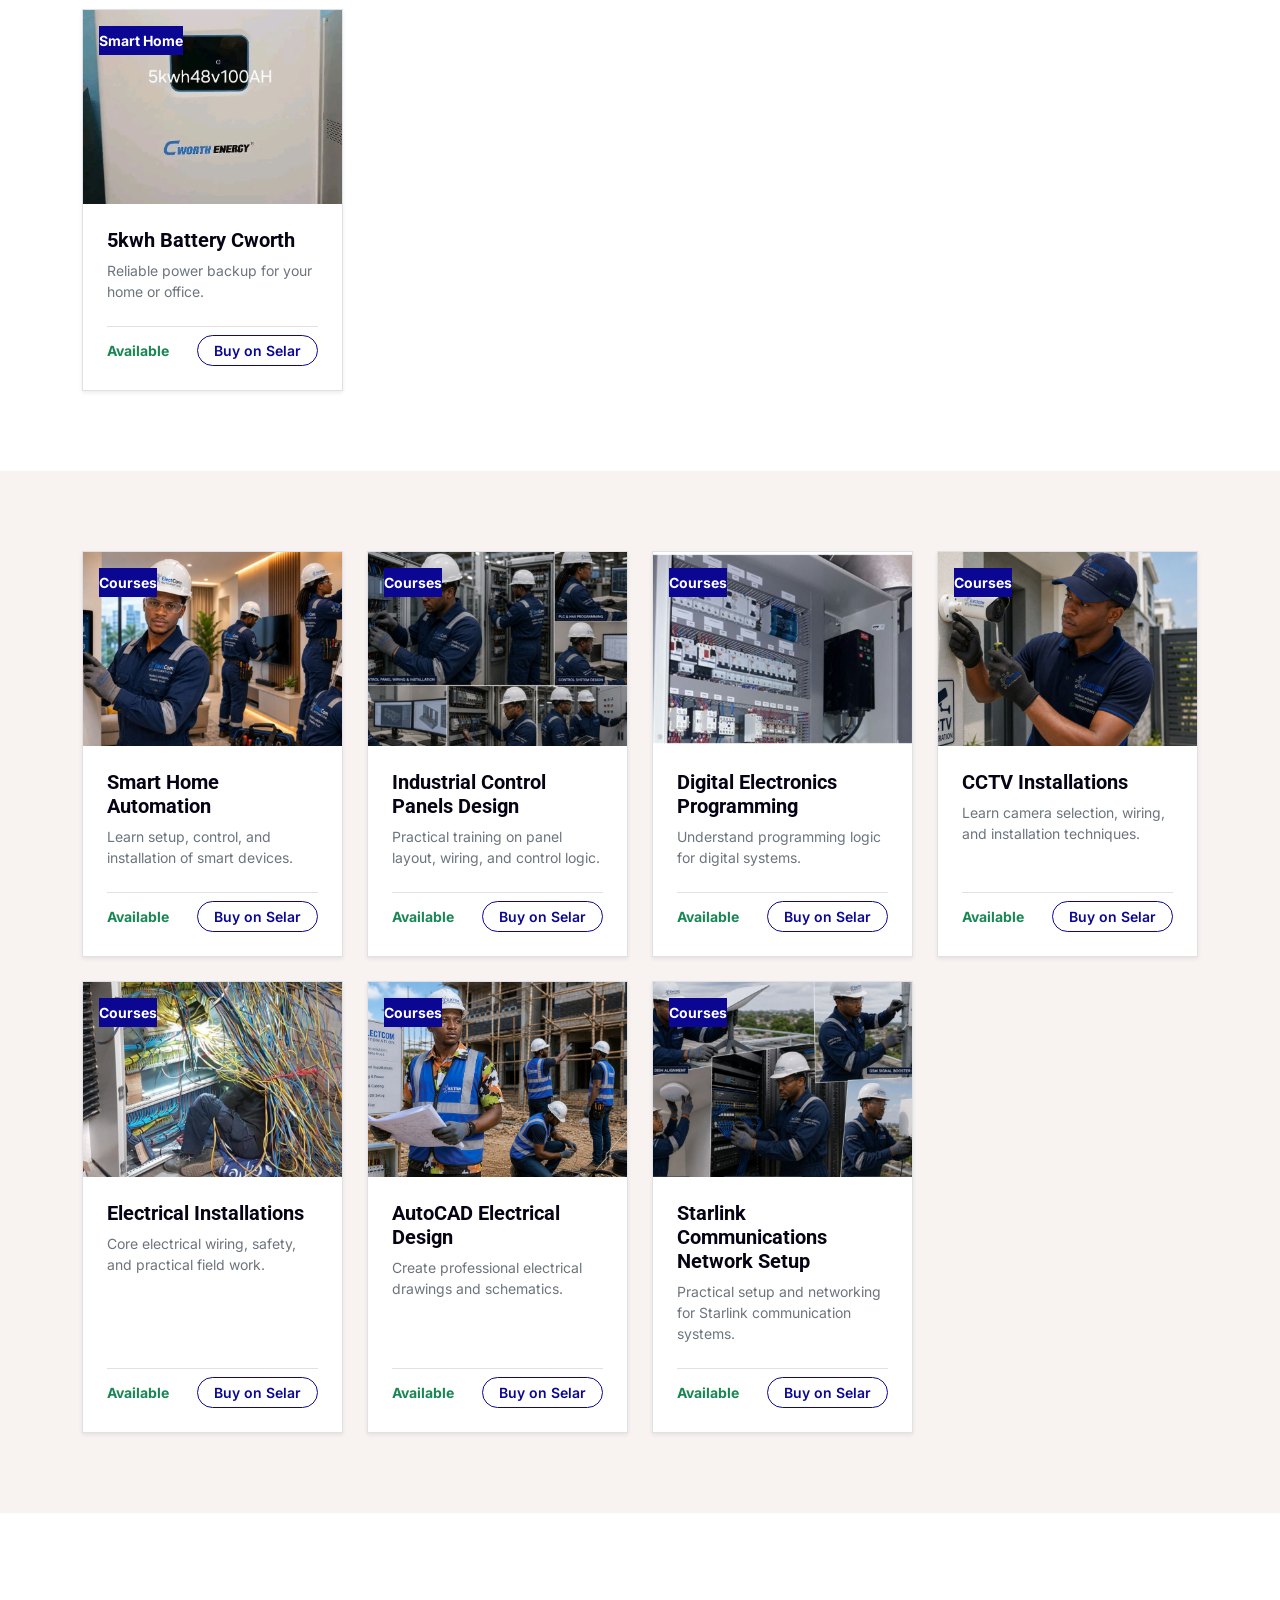
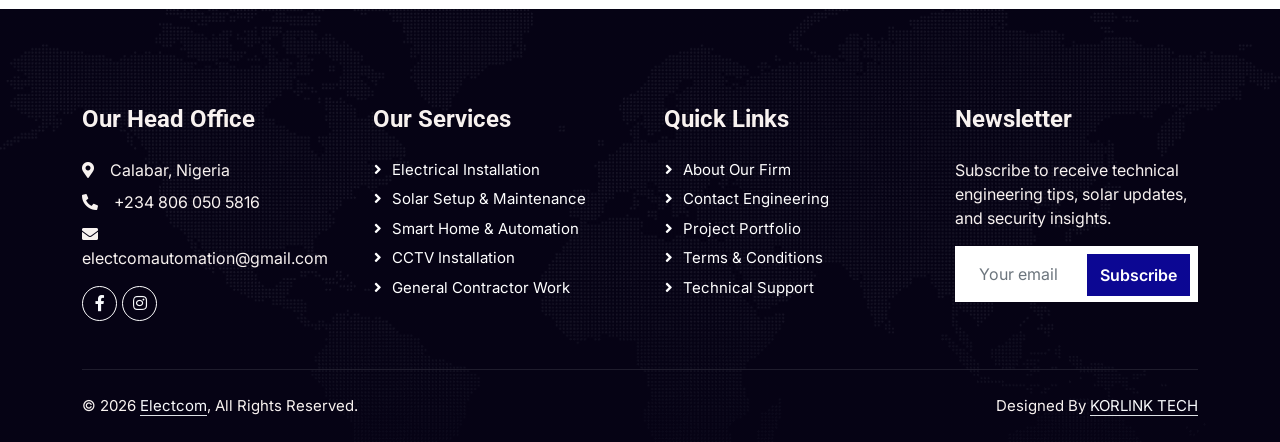
<file: store.html>
<!DOCTYPE html>
<html lang="en">

<head>
    <meta charset="utf-8">
    <title>Electcom - Electrical Company </title>
    <meta content="width=device-width, initial-scale=1.0" name="viewport">
    <meta content="" name="keywords">
    <meta content="" name="description">

    <!-- Favicon -->
    <link href="img/favicon.ico" rel="icon">

    <!-- Google Web Fonts -->
    <link rel="preconnect" href="https://fonts.googleapis.com">
    <link rel="preconnect" href="https://fonts.gstatic.com" crossorigin>
    <link href="https://fonts.googleapis.com/css2?family=Inter:wght@400;600&family=Roboto:wght@500;700&display=swap" rel="stylesheet">

    <!-- Icon Font Stylesheet -->
    <link href="https://cdnjs.cloudflare.com/ajax/libs/font-awesome/5.10.0/css/all.min.css" rel="stylesheet">
    <link href="https://cdn.jsdelivr.net/npm/bootstrap-icons@1.4.1/font/bootstrap-icons.css" rel="stylesheet">

    <!-- Libraries Stylesheet -->
    <link href="lib/animate/animate.min.css" rel="stylesheet">
    <link href="lib/owlcarousel/assets/owl.carousel.min.css" rel="stylesheet">

    <!-- Customized Bootstrap Stylesheet -->
    <link href="css/bootstrap.min.css" rel="stylesheet">

    <!-- Template Stylesheet -->
    <link href="css/style.css" rel="stylesheet">
</head>
<body>

    <!-- Spinner Start -->
    <div id="spinner" class="show bg-white position-fixed translate-middle w-100 vh-100 top-50 start-50 d-flex align-items-center justify-content-center">
        <div class="spinner-grow text-primary" style="width: 3rem; height: 3rem;" role="status">
            <span class="sr-only">Loading...</span>
        </div>
    </div>
    <!-- Spinner End -->

    <!-- Navbar Start -->
    <nav class="navbar navbar-expand-lg bg-white navbar-light shadow border-top border-5 border-primary sticky-top p-0">
        <!-- Replaced template padding classes with custom 'navbar-brand-logo' class -->
        <a href="index.html" class="navbar-brand bg-primary navbar-brand-logo">
            <img src="img/logo.png" alt="Electcom Automation Logo" class="img-fluid navbar-logo-img">
        </a>
        <button type="button" class="navbar-toggler me-4" data-bs-toggle="collapse" data-bs-target="#navbarCollapse">
            <span class="navbar-toggler-icon"></span>
        </button>
        <div class="collapse navbar-collapse" id="navbarCollapse">
            <div class="navbar-nav ms-auto p-4 p-lg-0">
                <a href="index.html" class="nav-item nav-link">Home</a>
                <a href="service.html" class="nav-item nav-link">Services</a>
                <a href="about.html" class="nav-item nav-link">About</a>
                <a href="store.html" class="nav-item nav-link active">Store</a>
                <a href="contact.html" class="nav-item nav-link">Contact</a>
                <div class="nav-item dropdown">
                    <a href="#" class="nav-link dropdown-toggle" data-bs-toggle="dropdown">Company</a>
                    <div class="dropdown-menu fade-up m-0">
                        <a href="price.html" class="dropdown-item">Pricing Plan</a>
                        <a href="quote.html" class="dropdown-item">Free Quote</a>
                        <a href="team.html" class="dropdown-item">Our Team</a>
                    </div>
                </div>
            </div>
            <h4 class="m-0 pe-lg-5 d-none d-lg-block"><i class="fa fa-headphones text-primary me-3"></i>+234 806 050 5816</h4>
        </div>
    </nav>
    <!-- Navbar End -->

    <!-- Hero Start -->
    <section class="hero-store d-flex align-items-center text-white">
        <div class="container py-5">
            <div class="row align-items-center">
               <div class="col-lg-7">
    <span class="feature-pill mb-3"><i class="fas fa-store"></i> Electcom Store</span>
    <h1 class="display-4 fw-bold mb-3 text-white">Industrial Products, Smart Home Devices & Training Courses</h1>
    <p class="fs-5 mb-4" style="max-width: 720px;">Browse selected products for industrial control panels, smart home automation, tools, and technical courses. Use the button below to view every product in the full Selar store.</p>
    
    <!-- Updated Button Container -->
    <div class="d-flex flex-wrap gap-3">
        <!-- Replaced btn-lg and rounded-pill with responsive padding, removed icon -->
        <!-- <a href="https://selar.com/m/abasiofiok-okpok1" target="_blank" class="btn btn-primary py-md-3 px-md-5">
            All Products
        </a> -->
        <!-- Changed from btn-outline-light to btn-secondary, adjusted padding -->
        <a href="#products" class="btn btn-secondary py-md-3 px-md-5">
            Explore Store
        </a>
    </div>
</div>

                <div class="col-lg-5 mt-5 mt-lg-0">
                    <div class="bg-white text-dark p-4 p-md-5 rounded-4 shadow-lg">
                        <h4 class="mb-3 text-primary fw-bold">Store Highlights</h4>
                        <div class="d-flex align-items-start mb-3">
                            <i class="fas fa-check-circle text-success fa-lg me-3 mt-1"></i>
                            <div>
                                <strong>Industrial components</strong>
                                <div class="small text-muted">Contactors, relays, breakers, enclosures, and control accessories.</div>
                            </div>
                        </div>
                        <div class="d-flex align-items-start mb-3">
                            <i class="fas fa-check-circle text-success fa-lg me-3 mt-1"></i>
                            <div>
                                <strong>Smart home products</strong>
                                <div class="small text-muted">Locks, smart switches, sockets, motion detectors, and voice assistants.</div>
                            </div>
                        </div>
                        <div class="d-flex align-items-start mb-3">
                            <i class="fas fa-check-circle text-success fa-lg me-3 mt-1"></i>
                            <div>
                                <strong>Training Courses</strong>
                                <div class="small text-muted">Advanced PLC programming, automation blueprints, and industrial design classes.</div>
                            </div>
                        </div>
                    </div>
                </div>
            </div>
        </div>
    </section>
    <!-- Hero End -->


    <!-- Categories Start -->
    <section class="section-pad">
        <div class="container">
            <div class="text-center mb-5">
                <div class="section-title mb-2">Shop by Category</div>
                <h2 class="fw-bold mb-3">Everything You Need in One Place</h2>
                <p class="text-muted mx-auto" style="max-width: 760px;">Select a category below to browse our available components, systems, and practical training courses.</p>
            </div>
            <div class="row g-4">
                <div class="col-md-4">
                    <div class="category-box p-4 p-lg-5">
                        <i class="fas fa-industry fa-3x text-primary mb-3"></i>
                        <h4>Industrial Components</h4>
                        <p class="text-muted mb-3">Control panel parts and electrical automation accessories.</p>
                        <a href="#industrial" class="btn btn-outline-primary rounded-pill">View Industrial</a>
                    </div>
                </div>
                <div class="col-md-4">
                    <div class="category-box p-4 p-lg-5">
                        <i class="fas fa-home fa-3x text-primary mb-3"></i>
                        <h4>Smart Home Products</h4>
                        <p class="text-muted mb-3">Modern devices for home automation and convenience.</p>
                        <a href="#smarthome" class="btn btn-outline-primary rounded-pill">View Smart Home</a>
                    </div>
                </div>
                <div class="col-md-4">
                    <div class="category-box p-4 p-lg-5">
                        <i class="fas fa-graduation-cap fa-3x text-primary mb-3"></i>
                        <h4>Training & Tools</h4>
                        <p class="text-muted mb-3">Courses and practical items for hands-on learning.</p>
                        <a href="#courses" class="btn btn-outline-primary rounded-pill">View Courses</a>
                    </div>
                </div>
            </div>
        </div>
    </section>
    <!-- Categories End -->

    <!-- Industrial Products Start -->
<section id="products" class="section-pad bg-light">
    <div class="container">
        <!-- Main header removed, keeping only the action button row -->
        <div class="d-flex justify-content-end mb-4">
            <a href="https://selar.com/m/abasiofiok-okpok1" target="_blank" class="btn btn-primary rounded-pill px-4 py-3 sticky-cta">
                <i class="fas fa-shopping-cart me-2"></i>Selar Store
            </a>
        </div>
        
        <div class="row g-4" id="industrial">
            <!-- Product 1 -->
            <div class="col-sm-6 col-md-4 col-lg-3">
                <div class="store-card d-flex flex-column h-100 bg-white shadow-sm rounded overflow-hidden border">
                    <div class="position-relative style-image-container" style="aspect-ratio: 4/3; overflow: hidden; background-color: #f8f9fa;">
                        <span class="store-badge position-absolute top-0 start-0 bg-primary text-white m-3 px-2.5 py-1 rounded small fw-bold" style="z-index: 2;">Industrial</span>
                        <img src="img/32A-contactor.jpeg" class="store-image w-100 h-100" alt="32A Contactors" style="object-fit: cover;">
                    </div>
                    <div class="p-4 d-flex flex-column justify-content-between flex-grow-1">
                        <div>
                            <h5 class="fw-bold mb-2">32A AC Contactor (3-Pole, 220V/230V) </h5>
                            <p class="text-muted mb-4 small">For motor control and power switching.</p>
                        </div>
                        <div class="d-flex justify-content-between align-items-center mt-auto pt-2 border-top">
                            <span class="price-tag text-success fw-bold small">Available</span>
                            <a href="https://selar.com/845tm5c466" target="_blank" class="btn btn-sm btn-outline-primary rounded-pill px-3">Buy on Selar</a>
                        </div>
                    </div>
                </div>
            </div>

            <!-- Product 2 -->
            <div class="col-sm-6 col-md-4 col-lg-3">
                <div class="store-card d-flex flex-column h-100 bg-white shadow-sm rounded overflow-hidden border">
                    <div class="position-relative style-image-container" style="aspect-ratio: 4/3; overflow: hidden; background-color: #f8f9fa;">
                        <span class="store-badge position-absolute top-0 start-0 bg-primary text-white m-3 px-2.5 py-1 rounded small fw-bold" style="z-index: 2;">Industrial</span>
                        <img src="img/overload-relay.jpeg" class="store-image w-100 h-100" alt="Overload Relays" style="object-fit: cover;">
                    </div>
                    <div class="p-4 d-flex flex-column justify-content-between flex-grow-1">
                        <div>
                            <h5 class="fw-bold mb-2">Overload Relays (2 pcs)</h5>
                            <p class="text-muted mb-4 small">Protect motors from current overload.</p>
                        </div>
                        <div class="d-flex justify-content-between align-items-center mt-auto pt-2 border-top">
                            <span class="price-tag text-success fw-bold small">Available</span>
                            <a href="https://selar.com/7d66t74i78" target="_blank" class="btn btn-sm btn-outline-primary rounded-pill px-3">Buy on Selar</a>
                        </div>
                    </div>
                </div>
            </div>

            <!-- Product 3 -->
            <div class="col-sm-6 col-md-4 col-lg-3">
                <div class="store-card d-flex flex-column h-100 bg-white shadow-sm rounded overflow-hidden border">
                    <div class="position-relative style-image-container" style="aspect-ratio: 4/3; overflow: hidden; background-color: #f8f9fa;">
                        <span class="store-badge position-absolute top-0 start-0 bg-primary text-white m-3 px-2.5 py-1 rounded small fw-bold" style="z-index: 2;">Industrial</span>
                        <img src="img/three-pole-MCB-breaker.jpeg" class="store-image w-100 h-100" alt="MCB Breakers" style="object-fit: cover;">
                    </div>
                    <div class="p-4 d-flex flex-column justify-content-between flex-grow-1">
                        <div>
                            <h5 class="fw-bold mb-2">3-Pole MCBs</h5>
                            <p class="text-muted mb-4 small">Circuit protection for panels and loads.</p>
                        </div>
                        <div class="d-flex justify-content-between align-items-center mt-auto pt-2 border-top">
                            <span class="price-tag text-success fw-bold small">Available</span>
                            <a href="https://selar.com/4oc787k887" target="_blank" class="btn btn-sm btn-outline-primary rounded-pill px-3">Buy on Selar</a>
                        </div>
                    </div>
                </div>
            </div>

            <!-- Product 4 -->
            <div class="col-sm-6 col-md-4 col-lg-3">
                <div class="store-card d-flex flex-column h-100 bg-white shadow-sm rounded overflow-hidden border">
                    <div class="position-relative style-image-container" style="aspect-ratio: 4/3; overflow: hidden; background-color: #f8f9fa;">
                        <span class="store-badge position-absolute top-0 start-0 bg-primary text-white m-3 px-2.5 py-1 rounded small fw-bold" style="z-index: 2;">Industrial</span>
                        <img src="img/push-button-switches.jpeg" class="store-image w-100 h-100" alt="Push Button Switches" style="object-fit: cover;">
                    </div>
                    <div class="p-4 d-flex flex-column justify-content-between flex-grow-1">
                        <div>
                            <h5 class="fw-bold mb-2">Push Buttons & Indicators</h5>
                            <p class="text-muted mb-4 small">Start, stop, and status indicator units.</p>
                        </div>
                        <div class="d-flex justify-content-between align-items-center mt-auto pt-2 border-top">
                            <span class="price-tag text-success fw-bold small">Available</span>
                            <a href="https://selar.com/mk7177461y" target="_blank" class="btn btn-sm btn-outline-primary rounded-pill px-3">Buy on Selar</a>
                        </div>
                    </div>
                </div>
            </div>

            <!-- Product 5 -->
            <div class="col-sm-6 col-md-4 col-lg-3">
                <div class="store-card d-flex flex-column h-100 bg-white shadow-sm rounded overflow-hidden border">
                    <div class="position-relative style-image-container" style="aspect-ratio: 4/3; overflow: hidden; background-color: #f8f9fa;">
                        <span class="store-badge position-absolute top-0 start-0 bg-primary text-white m-3 px-2.5 py-1 rounded small fw-bold" style="z-index: 2;">Industrial</span>
                        <img src="img/Timer relay.jpeg" class="store-image w-100 h-100" alt="Timer Relay" style="object-fit: cover;">
                    </div>
                    <div class="p-4 d-flex flex-column justify-content-between flex-grow-1">
                        <div>
                            <h5 class="fw-bold mb-2">Timer Relay with Base</h5>
                            <p class="text-muted mb-4 small">Time-based control for panel logic.</p>
                        </div>
                        <div class="d-flex justify-content-between align-items-center mt-auto pt-2 border-top">
                            <span class="price-tag text-success fw-bold small">Available</span>
                            <a href="https://selar.com/3z79i2642k" target="_blank" class="btn btn-sm btn-outline-primary rounded-pill px-3">Buy on Selar</a>
                        </div>
                    </div>
                </div>
            </div>

            <!-- Product 6 -->
            <div class="col-sm-6 col-md-4 col-lg-3">
                <div class="store-card d-flex flex-column h-100 bg-white shadow-sm rounded overflow-hidden border">
                    <div class="position-relative style-image-container" style="aspect-ratio: 4/3; overflow: hidden; background-color: #f8f9fa;">
                        <span class="store-badge position-absolute top-0 start-0 bg-primary text-white m-3 px-2.5 py-1 rounded small fw-bold" style="z-index: 2;">Industrial</span>
                        <img src="img/plug-in-relay-with-base.jpeg" class="store-image w-100 h-100" alt="Plug-in Relays" style="object-fit: cover;">
                    </div>
                    <div class="p-4 d-flex flex-column justify-content-between flex-grow-1">
                        <div>
                            <h5 class="fw-bold mb-2">Plug-in Relays with Base</h5>
                            <p class="text-muted mb-4 small">Reliable switching for control circuits.</p>
                        </div>
                        <div class="d-flex justify-content-between align-items-center mt-auto pt-2 border-top">
                            <span class="price-tag text-success fw-bold small">Available</span>
                            <a href="https://selar.com/768zg71116" target="_blank" class="btn btn-sm btn-outline-primary rounded-pill px-3">Buy on Selar</a>
                        </div>
                    </div>
                </div>
            </div>

            <!-- Product 7 -->
            <div class="col-sm-6 col-md-4 col-lg-3">
                <div class="store-card d-flex flex-column h-100 bg-white shadow-sm rounded overflow-hidden border">
                    <div class="position-relative style-image-container" style="aspect-ratio: 4/3; overflow: hidden; background-color: #f8f9fa;">
                        <span class="store-badge position-absolute top-0 start-0 bg-primary text-white m-3 px-2.5 py-1 rounded small fw-bold" style="z-index: 2;">Industrial</span>
                        <img src="img/auxiliary-contact.jpeg" class="store-image w-100 h-100" alt="Auxiliary Contacts" style="object-fit: cover;">
                    </div>
                    <div class="p-4 d-flex flex-column justify-content-between flex-grow-1">
                        <div>
                            <h5 class="fw-bold mb-2">Auxiliary Contacts</h5>
                            <p class="text-muted mb-4 small">Extra switching contacts for panels.</p>
                        </div>
                        <div class="d-flex justify-content-between align-items-center mt-auto pt-2 border-top">
                            <span class="price-tag text-success fw-bold small">Available</span>
                            <a href="https://selar.com/nu9w5044c0" target="_blank" class="btn btn-sm btn-outline-primary rounded-pill px-3">Buy on Selar</a>
                        </div>
                    </div>
                </div>
            </div>

            <!-- Product 8 -->
            <div class="col-sm-6 col-md-4 col-lg-3">
                <div class="store-card d-flex flex-column h-100 bg-white shadow-sm rounded overflow-hidden border">
                    <div class="position-relative style-image-container" style="aspect-ratio: 4/3; overflow: hidden; background-color: #f8f9fa;">
                        <span class="store-badge position-absolute top-0 start-0 bg-primary text-white m-3 px-2.5 py-1 rounded small fw-bold" style="z-index: 2;">Industrial</span>
                        <img src="img/industrial-control-enclosure.jpeg" class="store-image w-100 h-100" alt="Industrial Components" style="object-fit: cover;">
                    </div>
                    <div class="p-4 d-flex flex-column justify-content-between flex-grow-1">
                        <div>
                            <h5 class="fw-bold mb-2">Industrial Control Enclosures</h5>
                            <p class="text-muted mb-4 small">Heavy-duty automation and terminal assemblies.</p>
                        </div>
                        <div class="d-flex justify-content-between align-items-center mt-auto pt-2 border-top">
                            <span class="price-tag text-success fw-bold small">Available</span>
                            <a href="https://selar.com/715u8o4668" target="_blank" class="btn btn-sm btn-outline-primary rounded-pill px-3">Buy on Selar</a>
                        </div>
                    </div>
                </div>
            </div>
            
        </div>
    </div>
</section>
<!-- Industrial Products End -->


<!-- Smart Home Products Start -->
<section id="smarthome" class="section-pad bg-white">
    <div class="container">
        
        <div class="row g-4">
            <!-- Product 1 -->
            <div class="col-sm-6 col-md-4 col-lg-3">
                <div class="store-card d-flex flex-column h-100 bg-white shadow-sm rounded overflow-hidden border">
                    <div class="position-relative style-image-container" style="aspect-ratio: 4/3; overflow: hidden; background-color: #f8f9fa;">
                        <span class="store-badge position-absolute top-0 start-0 bg-primary text-white m-3 px-2.5 py-1 rounded small fw-bold" style="z-index: 2;">Smart Home</span>
                        <img src="img/smart-door-lock.jpeg" class="store-image w-100 h-100" alt="Smart Door Locks" style="object-fit: cover;">
                    </div>
                    <div class="p-4 d-flex flex-column justify-content-between flex-grow-1">
                        <div>
                            <h5 class="fw-bold mb-2">Smart Door Locks</h5>
                            <p class="text-muted mb-4 small">Secure keyless entry for homes and offices.</p>
                        </div>
                        <div class="d-flex justify-content-between align-items-center mt-auto pt-2 border-top">
                            <span class="price-tag text-success fw-bold small">Available</span>
                            <a href="https://selar.com/i9791a47k3" target="_blank" class="btn btn-sm btn-outline-primary rounded-pill px-3">Buy on Selar</a>
                        </div>
                    </div>
                </div>
            </div>

            <!-- Product 2 -->
            <div class="col-sm-6 col-md-4 col-lg-3">
                <div class="store-card d-flex flex-column h-100 bg-white shadow-sm rounded overflow-hidden border">
                    <div class="position-relative style-image-container" style="aspect-ratio: 4/3; overflow: hidden; background-color: #f8f9fa;">
                        <span class="store-badge position-absolute top-0 start-0 bg-primary text-white m-3 px-2.5 py-1 rounded small fw-bold" style="z-index: 2;">Smart Home</span>
                        <img src="img/alexa-echo-dot.jpeg" class="store-image w-100 h-100" alt="Alexa Echo Dot" style="object-fit: cover;">
                    </div>
                    <div class="p-4 d-flex flex-column justify-content-between flex-grow-1">
                        <div>
                            <h5 class="fw-bold mb-2">Alexa Echo Dot / Show</h5>
                            <p class="text-muted mb-4 small">Voice assistant for smart control and media.</p>
                        </div>
                        <div class="d-flex justify-content-between align-items-center mt-auto pt-2 border-top">
                            <span class="price-tag text-success fw-bold small">Available</span>
                            <a href="https://selar.com/9977647074" target="_blank" class="btn btn-sm btn-outline-primary rounded-pill px-3">Buy on Selar</a>
                        </div>
                    </div>
                </div>
            </div>

            <!-- Product 3 -->
            <div class="col-sm-6 col-md-4 col-lg-3">
                <div class="store-card d-flex flex-column h-100 bg-white shadow-sm rounded overflow-hidden border">
                    <div class="position-relative style-image-container" style="aspect-ratio: 4/3; overflow: hidden; background-color: #f8f9fa;">
                        <span class="store-badge position-absolute top-0 start-0 bg-primary text-white m-3 px-2.5 py-1 rounded small fw-bold" style="z-index: 2;">Smart Home</span>
                        <img src="img/smart-switches.jpeg" class="store-image w-100 h-100" alt="Smart Switches" style="object-fit: cover;">
                    </div>
                    <div class="p-4 d-flex flex-column justify-content-between flex-grow-1">
                        <div>
                            <h5 class="fw-bold mb-2">Smart Switches</h5>
                            <p class="text-muted mb-4 small">Remote lighting control from phone or app.</p>
                        </div>
                        <div class="d-flex justify-content-between align-items-center mt-auto pt-2 border-top">
                            <span class="price-tag text-success fw-bold small">Available</span>
                            <a href="https://selar.com/2p3jp77400" target="_blank" class="btn btn-sm btn-outline-primary rounded-pill px-3">Buy on Selar</a>
                        </div>
                    </div>
                </div>
            </div>

            <!-- Product 4 -->
            <div class="col-sm-6 col-md-4 col-lg-3">
                <div class="store-card d-flex flex-column h-100 bg-white shadow-sm rounded overflow-hidden border">
                    <div class="position-relative style-image-container" style="aspect-ratio: 4/3; overflow: hidden; background-color: #f8f9fa;">
                        <span class="store-badge position-absolute top-0 start-0 bg-primary text-white m-3 px-2.5 py-1 rounded small fw-bold" style="z-index: 2;">Smart Home</span>
                        <img src="img/smart-socket.jpeg" class="store-image w-100 h-100" alt="Smart Socket" style="object-fit: cover;">
                    </div>
                    <div class="p-4 d-flex flex-column justify-content-between flex-grow-1">
                        <div>
                            <h5 class="fw-bold mb-2">Smart Socket</h5>
                            <p class="text-muted mb-4 small">Turn appliances on and off remotely.</p>
                        </div>
                        <div class="d-flex justify-content-between align-items-center mt-auto pt-2 border-top">
                            <span class="price-tag text-success fw-bold small">Available</span>
                            <a href="https://selar.com/o2y6pi886w" target="_blank" class="btn btn-sm btn-outline-primary rounded-pill px-3">Buy on Selar</a>
                        </div>
                    </div>
                </div>
            </div>

            <!-- Product 5 -->
            <div class="col-sm-6 col-md-4 col-lg-3">
                <div class="store-card d-flex flex-column h-100 bg-white shadow-sm rounded overflow-hidden border">
                    <div class="position-relative style-image-container" style="aspect-ratio: 4/3; overflow: hidden; background-color: #f8f9fa;">
                        <span class="store-badge position-absolute top-0 start-0 bg-primary text-white m-3 px-2.5 py-1 rounded small fw-bold" style="z-index: 2;">Smart Home</span>
                        <img src="img/smart-breaker.jpeg" class="store-image w-100 h-100" alt="Smart Breaker" style="object-fit: cover;">
                    </div>
                    <div class="p-4 d-flex flex-column justify-content-between flex-grow-1">
                        <div>
                            <h5 class="fw-bold mb-2">Smart Breaker</h5>
                            <p class="text-muted mb-4 small">Advanced protection and monitoring for loads.</p>
                        </div>
                        <div class="d-flex justify-content-between align-items-center mt-auto pt-2 border-top">
                            <span class="price-tag text-success fw-bold small">Available</span>
                            <a href="https://selar.com/8b1ho600z7" target="_blank" class="btn btn-sm btn-outline-primary rounded-pill px-3">Buy on Selar</a>
                        </div>
                    </div>
                </div>
            </div>

            <!-- Product 6 -->
            <div class="col-sm-6 col-md-4 col-lg-3">
                <div class="store-card d-flex flex-column h-100 bg-white shadow-sm rounded overflow-hidden border">
                    <div class="position-relative style-image-container" style="aspect-ratio: 4/3; overflow: hidden; background-color: #f8f9fa;">
                        <span class="store-badge position-absolute top-0 start-0 bg-primary text-white m-3 px-2.5 py-1 rounded small fw-bold" style="z-index: 2;">Smart Home</span>
                        <img src="img/smart-motion-detector.jpeg" class="store-image w-100 h-100" alt="Smart Motion Detector" style="object-fit: cover;">
                    </div>
                    <div class="p-4 d-flex flex-column justify-content-between flex-grow-1">
                        <div>
                            <h5 class="fw-bold mb-2">Smart Motion Detector</h5>
                            <p class="text-muted mb-4 small">Advanced protection and monitoring for your home.</p>
                        </div>
                        <div class="d-flex justify-content-between align-items-center mt-auto pt-2 border-top">
                            <span class="price-tag text-success fw-bold small">Available</span>
                            <a href="https://selar.com/6j0666mp8c" target="_blank" class="btn btn-sm btn-outline-primary rounded-pill px-3">Buy on Selar</a>
                        </div>
                    </div>
                </div>
            </div>


             <!-- Product 7 -->
            <div class="col-sm-6 col-md-4 col-lg-3">
                <div class="store-card d-flex flex-column h-100 bg-white shadow-sm rounded overflow-hidden border">
                    <div class="position-relative style-image-container" style="aspect-ratio: 4/3; overflow: hidden; background-color: #f8f9fa;">
                        <span class="store-badge position-absolute top-0 start-0 bg-primary text-white m-3 px-2.5 py-1 rounded small fw-bold" style="z-index: 2;">Smart Home</span>
                        <img src="img/solar-panel.jpeg" class="store-image w-100 h-100" alt="550w Mono Panel" style="object-fit: cover;">
                    </div>
                    <div class="p-4 d-flex flex-column justify-content-between flex-grow-1">
                        <div>
                            <h5 class="fw-bold mb-2">550w mono panel</h5>
                            <p class="text-muted mb-4 small">High-efficiency solar panel for residential use.</p>
                        </div>
                        <div class="d-flex justify-content-between align-items-center mt-auto pt-2 border-top">
                            <span class="price-tag text-success fw-bold small">Available</span>
                            <a href="https://selar.com/d4184864aq" target="_blank" class="btn btn-sm btn-outline-primary rounded-pill px-3">Buy on Selar</a>
                        </div>
                    </div>
                </div>
            </div>

            <!-- Product 4 -->
            <div class="col-sm-6 col-md-4 col-lg-3">
                <div class="store-card d-flex flex-column h-100 bg-white shadow-sm rounded overflow-hidden border">
                    <div class="position-relative style-image-container" style="aspect-ratio: 4/3; overflow: hidden; background-color: #f8f9fa;">
                        <span class="store-badge position-absolute top-0 start-0 bg-primary text-white m-3 px-2.5 py-1 rounded small fw-bold" style="z-index: 2;">Smart Home</span>
                        <img src="img/6kva-inverter.jpeg" class="store-image w-100 h-100" alt="6Kva Inverter" style="object-fit: cover;">
                    </div>
                    <div class="p-4 d-flex flex-column justify-content-between flex-grow-1">
                        <div>
                            <h5 class="fw-bold mb-2">6Kva Inverter</h5>
                            <p class="text-muted mb-4 small">Reliable power backup for your home or office.</p>
                        </div>
                        <div class="d-flex justify-content-between align-items-center mt-auto pt-2 border-top">
                            <span class="price-tag text-success fw-bold small">Available</span>
                            <a href="https://selar.com/04be4ln888" target="_blank" class="btn btn-sm btn-outline-primary rounded-pill px-3">Buy on Selar</a>
                        </div>
                    </div>
                </div>
            </div>


            <!-- Product 4 -->
            <div class="col-sm-6 col-md-4 col-lg-3">
                <div class="store-card d-flex flex-column h-100 bg-white shadow-sm rounded overflow-hidden border">
                    <div class="position-relative style-image-container" style="aspect-ratio: 4/3; overflow: hidden; background-color: #f8f9fa;">
                        <span class="store-badge position-absolute top-0 start-0 bg-primary text-white m-3 px-2.5 py-1 rounded small fw-bold" style="z-index: 2;">Smart Home</span>
                        <img src="img/5kwh battery cworth.jpeg" class="store-image w-100 h-100" alt="Smart Socket" style="object-fit: cover;">
                    </div>
                    <div class="p-4 d-flex flex-column justify-content-between flex-grow-1">
                        <div>
                            <h5 class="fw-bold mb-2">5kwh Battery Cworth</h5>
                            <p class="text-muted mb-4 small">Reliable power backup for your home or office.</p>
                        </div>
                        <div class="d-flex justify-content-between align-items-center mt-auto pt-2 border-top">
                            <span class="price-tag text-success fw-bold small">Available</span>
                            <a href="https://selar.com/50x75e31m8" target="_blank" class="btn btn-sm btn-outline-primary rounded-pill px-3">Buy on Selar</a>
                        </div>
                    </div>
                </div>
            </div>

        </div>
    </div>
</section>

<!-- Smart Home Products Start Ends -->



<!-- Courses Start -->
<section id="courses" class="section-pad bg-light">
    <div class="container">
        
        <div class="row g-4">
            <!-- Course 1 -->
            <div class="col-sm-6 col-md-4 col-lg-3">
                <div class="store-card d-flex flex-column h-100 bg-white shadow-sm rounded overflow-hidden border">
                    <div class="position-relative style-image-container" style="aspect-ratio: 4/3; overflow: hidden; background-color: #f8f9fa;">
                        <span class="store-badge position-absolute top-0 start-0 bg-primary text-white m-3 px-2.5 py-1 rounded small fw-bold" style="z-index: 2;">Courses</span>
                        <img src="img/smarthome (1).png" class="store-image w-100 h-100" alt="Smart Home Automation" style="object-fit: cover;">
                    </div>
                    <div class="p-4 d-flex flex-column justify-content-between flex-grow-1">
                        <div>
                            <h5 class="fw-bold mb-2">Smart Home Automation</h5>
                            <p class="text-muted mb-4 small">Learn setup, control, and installation of smart devices.</p>
                        </div>
                        <div class="d-flex justify-content-between align-items-center mt-auto pt-2 border-top">
                            <span class="price-tag text-success fw-bold small">Available</span>
                            <a href="https://selar.com/381th3ej84" target="_blank" class="btn btn-sm btn-outline-primary rounded-pill px-3">Buy on Selar</a>
                        </div>
                    </div>
                </div>
            </div>

            <!-- Course 2 -->
            <div class="col-sm-6 col-md-4 col-lg-3">
                <div class="store-card d-flex flex-column h-100 bg-white shadow-sm rounded overflow-hidden border">
                    <div class="position-relative style-image-container" style="aspect-ratio: 4/3; overflow: hidden; background-color: #f8f9fa;">
                        <span class="store-badge position-absolute top-0 start-0 bg-primary text-white m-3 px-2.5 py-1 rounded small fw-bold" style="z-index: 2;">Courses</span>
                        <img src="img/automation (2).png" class="store-image w-100 h-100" alt="Industrial Control Panels Design" style="object-fit: cover;">
                    </div>
                    <div class="p-4 d-flex flex-column justify-content-between flex-grow-1">
                        <div>
                            <h5 class="fw-bold mb-2">Industrial Control Panels Design</h5>
                            <p class="text-muted mb-4 small">Practical training on panel layout, wiring, and control logic.</p>
                        </div>
                        <div class="d-flex justify-content-between align-items-center mt-auto pt-2 border-top">
                            <span class="price-tag text-success fw-bold small">Available</span>
                            <a href="https://selar.com/38p41e11r5" target="_blank" class="btn btn-sm btn-outline-primary rounded-pill px-3">Buy on Selar</a>
                        </div>
                    </div>
                </div>
            </div>

            <!-- Course 3 -->
            <div class="col-sm-6 col-md-4 col-lg-3">
                <div class="store-card d-flex flex-column h-100 bg-white shadow-sm rounded overflow-hidden border">
                    <div class="position-relative style-image-container" style="aspect-ratio: 4/3; overflow: hidden; background-color: #f8f9fa;">
                        <span class="store-badge position-absolute top-0 start-0 bg-primary text-white m-3 px-2.5 py-1 rounded small fw-bold" style="z-index: 2;">Courses</span>
                        <img src="img/automation.png" class="store-image w-100 h-100" alt="Digital Electronics Programming" style="object-fit: cover;">
                    </div>
                    <div class="p-4 d-flex flex-column justify-content-between flex-grow-1">
                        <div>
                            <h5 class="fw-bold mb-2">Digital Electronics Programming</h5>
                            <p class="text-muted mb-4 small">Understand programming logic for digital systems.</p>
                        </div>
                        <div class="d-flex justify-content-between align-items-center mt-auto pt-2 border-top">
                            <span class="price-tag text-success fw-bold small">Available</span>
                            <a href="https://selar.com/7764yb1988" target="_blank" class="btn btn-sm btn-outline-primary rounded-pill px-3">Buy on Selar</a>
                        </div>
                    </div>
                </div>
            </div>

            <!-- Course 4 -->
            <div class="col-sm-6 col-md-4 col-lg-3">
                <div class="store-card d-flex flex-column h-100 bg-white shadow-sm rounded overflow-hidden border">
                    <div class="position-relative style-image-container" style="aspect-ratio: 4/3; overflow: hidden; background-color: #f8f9fa;">
                        <span class="store-badge position-absolute top-0 start-0 bg-primary text-white m-3 px-2.5 py-1 rounded small fw-bold" style="z-index: 2;">Courses</span>
                        <img src="img/cctv.png" class="store-image w-100 h-100" alt="CCTV Installations" style="object-fit: cover;">
                    </div>
                    <div class="p-4 d-flex flex-column justify-content-between flex-grow-1">
                        <div>
                            <h5 class="fw-bold mb-2">CCTV Installations</h5>
                            <p class="text-muted mb-4 small">Learn camera selection, wiring, and installation techniques.</p>
                        </div>
                        <div class="d-flex justify-content-between align-items-center mt-auto pt-2 border-top">
                            <span class="price-tag text-success fw-bold small">Available</span>
                            <a href="https://selar.com/c9z018c141" target="_blank" class="btn btn-sm btn-outline-primary rounded-pill px-3">Buy on Selar</a>
                        </div>
                    </div>
                </div>
            </div>

            <!-- Course 5 -->
            <div class="col-sm-6 col-md-4 col-lg-3">
                <div class="store-card d-flex flex-column h-100 bg-white shadow-sm rounded overflow-hidden border">
                    <div class="position-relative style-image-container" style="aspect-ratio: 4/3; overflow: hidden; background-color: #f8f9fa;">
                        <span class="store-badge position-absolute top-0 start-0 bg-primary text-white m-3 px-2.5 py-1 rounded small fw-bold" style="z-index: 2;">Courses</span>
                        <img src="img/electrical-installation.png" class="store-image w-100 h-100" alt="Electrical Installations" style="object-fit: cover;">
                    </div>
                    <div class="p-4 d-flex flex-column justify-content-between flex-grow-1">
                        <div>
                            <h5 class="fw-bold mb-2">Electrical Installations</h5>
                            <p class="text-muted mb-4 small">Core electrical wiring, safety, and practical field work.</p>
                        </div>
                        <div class="d-flex justify-content-between align-items-center mt-auto pt-2 border-top">
                            <span class="price-tag text-success fw-bold small">Available</span>
                            <a href="https://selar.com/9b968s8yi9" target="_blank" class="btn btn-sm btn-outline-primary rounded-pill px-3">Buy on Selar</a>
                        </div>
                    </div>
                </div>
            </div>

            <!-- Course 6 -->
            <div class="col-sm-6 col-md-4 col-lg-3">
                <div class="store-card d-flex flex-column h-100 bg-white shadow-sm rounded overflow-hidden border">
                    <div class="position-relative style-image-container" style="aspect-ratio: 4/3; overflow: hidden; background-color: #f8f9fa;">
                        <span class="store-badge position-absolute top-0 start-0 bg-primary text-white m-3 px-2.5 py-1 rounded small fw-bold" style="z-index: 2;">Courses</span>
                        <img src="img/about.jpg" class="store-image w-100 h-100" alt="AutoCAD Electrical Design" style="object-fit: cover;">
                    </div>
                    <div class="p-4 d-flex flex-column justify-content-between flex-grow-1">
                        <div>
                            <h5 class="fw-bold mb-2">AutoCAD Electrical Design</h5>
                            <p class="text-muted mb-4 small">Create professional electrical drawings and schematics.</p>
                        </div>
                        <div class="d-flex justify-content-between align-items-center mt-auto pt-2 border-top">
                            <span class="price-tag text-success fw-bold small">Available</span>
                            <a href="https://selar.com/i47q704197" target="_blank" class="btn btn-sm btn-outline-primary rounded-pill px-3">Buy on Selar</a>
                        </div>
                    </div>
                </div>
            </div>

            <!-- Course 7 -->
            <div class="col-sm-6 col-md-4 col-lg-3">
                <div class="store-card d-flex flex-column h-100 bg-white shadow-sm rounded overflow-hidden border">
                    <div class="position-relative style-image-container" style="aspect-ratio: 4/3; overflow: hidden; background-color: #f8f9fa;">
                        <span class="store-badge position-absolute top-0 start-0 bg-primary text-white m-3 px-2.5 py-1 rounded small fw-bold" style="z-index: 2;">Courses</span>
                        <img src="img/networking.png" class="store-image w-100 h-100" alt="Starlink Communications Network Setup" style="object-fit: cover;">
                    </div>
                    <div class="p-4 d-flex flex-column justify-content-between flex-grow-1">
                        <div>
                            <h5 class="fw-bold mb-2">Starlink Communications Network Setup</h5>
                            <p class="text-muted mb-4 small">Practical setup and networking for Starlink communication systems.</p>
                        </div>
                        <div class="d-flex justify-content-between align-items-center mt-auto pt-2 border-top">
                            <span class="price-tag text-success fw-bold small">Available</span>
                            <a href="https://selar.com/rvejxa8ru3" target="_blank" class="btn btn-sm btn-outline-primary rounded-pill px-3">Buy on Selar</a>
                        </div>
                    </div>
                </div>
            </div>
        </div>
    </div>
</section>
<!-- Courses End -->


   
   
   


     <!-- Footer Start -->
<div class="container-fluid bg-dark text-light footer pt-5 wow fadeIn" data-wow-delay="0.1s" style="margin-top: 6rem;">
    <div class="container py-5">
        <div class="row g-5">
            <!-- Column 1: Contact Details -->
            <div class="col-lg-3 col-md-6">
                <h4 class="text-light mb-4">Our Head Office</h4>
                <p class="mb-2"><i class="fa fa-map-marker-alt me-3"></i>Calabar, Nigeria</p>
                <p class="mb-2"><i class="fa fa-phone-alt me-3"></i>+234 806 050 5816</p>
                <p class="mb-2"><i class="fa fa-envelope me-3"></i>electcomautomation@gmail.com</p>
                <div class="d-flex pt-2">
                    <a class="btn btn-outline-light btn-social" href="https://www.facebook.com/share/1EYDWmZHzh/?mibextid=wwXIfr"><i class="fab fa-facebook-f"></i></a>
                    <a class="btn btn-outline-light btn-social" href="https://www.instagram.com/electcomautomation?igsh=MTg4YjlzaGtjMzdqNQ%3D%3D&utm_source=qr"><i class="fab fa-instagram"></i></a>
                </div>
            </div>
            
            <!-- Column 2: Exact Core Services -->
            <div class="col-lg-3 col-md-6">
                <h4 class="text-light mb-4">Our Services</h4>
                <a class="btn btn-link" href="">Electrical Installation</a>
                <a class="btn btn-link" href="">Solar Setup &amp; Maintenance</a>
                <a class="btn btn-link" href="">Smart Home &amp; Automation</a>
                <a class="btn btn-link" href="">CCTV Installation</a>
                <a class="btn btn-link" href="">General Contractor Work</a>
            </div>
            
            <!-- Column 3: Quick Navigation Links -->
            <div class="col-lg-3 col-md-6">
                <h4 class="text-light mb-4">Quick Links</h4>
                <a class="btn btn-link" href="">About Our Firm</a>
                <a class="btn btn-link" href="">Contact Engineering</a>
                <a class="btn btn-link" href="">Project Portfolio</a>
                <a class="btn btn-link" href="">Terms &amp; Conditions</a>
                <a class="btn btn-link" href="">Technical Support</a>
            </div>
            
            <!-- Column 4: Newsletter -->
            <div class="col-lg-3 col-md-6">
                <h4 class="text-light mb-4">Newsletter</h4>
                <p>Subscribe to receive technical engineering tips, solar updates, and security insights.</p>
                <div class="position-relative mx-auto" style="max-width: 400px;">
                    <input class="form-control border-0 w-100 py-3 ps-4 pe-5" type="text" placeholder="Your email">
                    <button type="button" class="btn btn-primary py-2 position-absolute top-0 end-0 mt-2 me-2">Subscribe</button>
                </div>
            </div>
        </div>
    </div>
    
    <!-- Copyright & Credits Footer Area -->
    <div class="container">
        <div class="copyright">
            <div class="row">
                <div class="col-md-6 text-center text-md-start mb-3 mb-md-0">
                   &copy; <script>document.write(new Date().getFullYear());</script> <a class="border-bottom" href="#">Electcom</a>, All Rights Reserved.
                </div>
                <div class="col-md-6 text-center text-md-end">
                    <!--/*** This template is free as long as you keep the footer author’s credit link/attribution link/backlink. If you'd like to use the template without the footer author’s credit link/attribution link/backlink, you can purchase the Credit Removal License from "https://htmlcodex.com/credit-removal". Thank you for your support. ***/-->
                    Designed By <a class="border-bottom" href="https://fixlabtech.com">KORLINK TECH</a>
                </div>
            </div>
        </div>
    </div>
</div>
<!-- Footer End -->



    <!-- Back to Top -->
    <a href="#" class="btn btn-lg btn-primary btn-lg-square rounded-0 back-to-top"><i class="bi bi-arrow-up"></i></a>


    <!-- JavaScript Libraries -->
    <script src="https://code.jquery.com/jquery-3.4.1.min.js"></script>
    <script src="https://cdn.jsdelivr.net/npm/bootstrap@5.0.0/dist/js/bootstrap.bundle.min.js"></script>
    <script src="lib/wow/wow.min.js"></script>
    <script src="lib/easing/easing.min.js"></script>
    <script src="lib/waypoints/waypoints.min.js"></script>
    <script src="lib/counterup/counterup.min.js"></script>
    <script src="lib/owlcarousel/owl.carousel.min.js"></script>

    <!-- Template Javascript -->
    <script src="js/main.js"></script>

    <!-- Link to your separate JavaScript asset file -->
    <script src="js/contact-form.js"></script>
</body>

</html>
</file>
<file: css/style.css>
/********** Template CSS **********/
:root {
    --primary: #0c0793;
    --secondary: #51CFED;
    --light: #F8F2F0;
    --dark: #060315;
}

.fw-medium {
    font-weight: 600 !important;
}

.back-to-top {
    position: fixed;
    display: none;
    right: 45px;
    bottom: 45px;
    z-index: 99;
}


/*** Spinner ***/
#spinner {
    opacity: 0;
    visibility: hidden;
    transition: opacity .5s ease-out, visibility 0s linear .5s;
    z-index: 99999;
}

#spinner.show {
    transition: opacity .5s ease-out, visibility 0s linear 0s;
    visibility: visible;
    opacity: 1;
}


/*** Button ***/
.btn {
    font-weight: 600;
    transition: .5s;
}

.btn.btn-primary,
.btn.btn-secondary {
    color: #FFFFFF;
}

.btn-square {
    width: 38px;
    height: 38px;
}

.btn-sm-square {
    width: 32px;
    height: 32px;
}

.btn-lg-square {
    width: 48px;
    height: 48px;
}

.btn-square,
.btn-sm-square,
.btn-lg-square {
    padding: 0;
    display: flex;
    align-items: center;
    justify-content: center;
    font-weight: normal;
}

/*** Navbar ***/
.navbar .dropdown-toggle::after {
    border: none;
    content: "\f107";
    font-family: "Font Awesome 5 Free";
    font-weight: 900;
    vertical-align: middle;
    margin-left: 8px;
}

.navbar-light .navbar-nav .nav-link {
    position: relative;
    margin-right: 30px;
    padding: 25px 0;
    color: #FFFFFF;
    font-size: 15px;
    text-transform: uppercase;
    outline: none;
}

.navbar-light .navbar-nav .nav-link:hover,
.navbar-light .navbar-nav .nav-link.active {
    color: var(--primary);
}

@media (max-width: 991.98px) {
    .navbar-light .navbar-nav .nav-link  {
        margin-right: 0;
        padding: 10px 0;
    }

    .navbar-light .navbar-nav {
        border-top: 1px solid #EEEEEE;
    }
}

.navbar-light .navbar-brand,
.navbar-light a.btn {
    height: 75px;
}

.navbar-light .navbar-nav .nav-link {
    color: var(--dark);
    font-weight: 500;
}

.navbar-light.sticky-top {
    top: -100px;
    transition: .5s;
}

@media (min-width: 992px) {
    .navbar-light .navbar-nav .nav-link::before {
        position: absolute;
        content: "";
        width: 0;
        height: 5px;
        top: -6px;
        left: 50%;
        background: #FFFFFF;
        transition: .5s;
    }

    .navbar-light .navbar-nav .nav-link:hover::before,
    .navbar-light .navbar-nav .nav-link.active::before {
        width: 100%;
        left: 0;
    }

    .navbar-light .navbar-nav .nav-link.nav-contact::before {
        display: none;
    }

    .navbar .nav-item .dropdown-menu {
        display: block;
        border: none;
        margin-top: 0;
        top: 150%;
        opacity: 0;
        visibility: hidden;
        transition: .5s;
    }

    .navbar .nav-item:hover .dropdown-menu {
        top: 100%;
        visibility: visible;
        transition: .5s;
        opacity: 1;
    }
}


/*** Header ***/
@media (max-width: 768px) {
    .header-carousel .owl-carousel-item {
        position: relative;
        min-height: 500px;
    }
    
    .header-carousel .owl-carousel-item img {
        position: absolute;
        width: 100%;
        height: 100%;
        object-fit: cover;
    }

    .header-carousel .owl-carousel-item h5,
    .header-carousel .owl-carousel-item p {
        font-size: 14px !important;
        font-weight: 400 !important;
    }

    .header-carousel .owl-carousel-item h1 {
        font-size: 30px;
        font-weight: 600;
    }
}

.header-carousel .owl-nav {
    position: absolute;
    top: 50%;
    right: 8%;
    transform: translateY(-50%);
    display: flex;
    flex-direction: column;
}

.header-carousel .owl-nav .owl-prev,
.header-carousel .owl-nav .owl-next {
    margin: 7px 0;
    width: 45px;
    height: 45px;
    display: flex;
    align-items: center;
    justify-content: center;
    color: #FFFFFF;
    background: transparent;
    border: 1px solid #FFFFFF;
    border-radius: 45px;
    font-size: 22px;
    transition: .5s;
}

.header-carousel .owl-nav .owl-prev:hover,
.header-carousel .owl-nav .owl-next:hover {
    background: var(--primary);
    border-color: var(--primary);
}

.page-header {
    background: linear-gradient(rgba(6, 3, 21, .5), rgba(6, 3, 21, .5)), url(../img/carousel-1.jpg) center center no-repeat;
    background-size: cover;
}

.breadcrumb-item + .breadcrumb-item::before {
    color: var(--light);
}


/*** About ***/
@media (min-width: 992px) {
    .container.about {
        max-width: 100% !important;
    }

    .about-text  {
        padding-right: calc(((100% - 960px) / 2) + .75rem);
    }
}

@media (min-width: 1200px) {
    .about-text  {
        padding-right: calc(((100% - 1140px) / 2) + .75rem);
    }
}

@media (min-width: 1400px) {
    .about-text  {
        padding-right: calc(((100% - 1320px) / 2) + .75rem);
    }
}


/*** Feature ***/
@media (min-width: 992px) {
    .container.feature {
        max-width: 100% !important;
    }

    .feature-text  {
        padding-left: calc(((100% - 960px) / 2) + .75rem);
    }
}

@media (min-width: 1200px) {
    .feature-text  {
        padding-left: calc(((100% - 1140px) / 2) + .75rem);
    }
}

@media (min-width: 1400px) {
    .feature-text  {
        padding-left: calc(((100% - 1320px) / 2) + .75rem);
    }
}


/*** Service, Price & Team ***/
.service-item,
.price-item,
.team-item {
    box-shadow: 0 0 45px rgba(0, 0, 0, .07);
}

.service-item img,
.team-item img {
    transition: .5s;
}

.service-item:hover img,
.team-item:hover img {
    transform: scale(1.1);
}

.service-item a.btn-slide,
.price-item a.btn-slide,
.team-item div.btn-slide {
    position: relative;
    display: inline-block;
    overflow: hidden;
    font-size: 0;
}

.service-item a.btn-slide i,
.service-item a.btn-slide span,
.price-item a.btn-slide i,
.price-item a.btn-slide span,
.team-item div.btn-slide i,
.team-item div.btn-slide span {
    position: relative;
    height: 40px;
    padding: 0 15px;
    display: inline-flex;
    align-items: center;
    font-size: 16px;
    color: #FFFFFF;
    background: var(--primary);
    border-radius: 0 35px 35px 0;
    transition: .5s;
    z-index: 2;
}

.team-item div.btn-slide span a i {
    padding: 0 10px;
}

.team-item div.btn-slide span a:hover i {
    background: var(--secondary);
}

.service-item a.btn-slide span,
.price-item a.btn-slide span,
.team-item div.btn-slide span {
    padding-left: 0;
    left: -100%;
    z-index: 1;
}

.service-item:hover a.btn-slide i,
.price-item:hover a.btn-slide i,
.team-item:hover div.btn-slide i {
    border-radius: 0;
}

.service-item:hover a.btn-slide span,
.price-item:hover a.btn-slide span,
.team-item:hover div.btn-slide span {
    left: 0;
}

.service-item a.btn-slide:hover i,
.service-item a.btn-slide:hover span,
.price-item a.btn-slide:hover i,
.price-item a.btn-slide:hover span {
    background: var(--secondary);
}


/*** Testimonial ***/
.testimonial-carousel .owl-item .testimonial-item {
    position: relative;
    transition: .5s;
}

.testimonial-carousel .owl-item.center .testimonial-item {
    box-shadow: 0 0 45px rgba(0, 0, 0, .08);
    animation: pulse 1s ease-out .5s;
}

.testimonial-carousel .owl-dots {
    display: flex;
    align-items: center;
    justify-content: center;
}

.testimonial-carousel .owl-dot {
    position: relative;
    display: inline-block;
    margin: 0 5px;
    width: 15px;
    height: 15px;
    background: var(--primary);
    border: 5px solid var(--light);
    border-radius: 15px;
    transition: .5s;
}

.testimonial-carousel .owl-dot.active {
    background: var(--light);
    border-color: var(--primary);
}


/*** Contact ***/
@media (min-width: 992px) {
    .container.contact-page {
        max-width: 100% !important;
    }

    .contact-page .contact-form  {
        padding-left: calc(((100% - 960px) / 2) + .75rem);
    }
}

@media (min-width: 1200px) {
    .contact-page .contact-form  {
        padding-left: calc(((100% - 1140px) / 2) + .75rem);
    }
}

@media (min-width: 1400px) {
    .contact-page .contact-form  {
        padding-left: calc(((100% - 1320px) / 2) + .75rem);
    }
}


/*** Footer ***/
.footer {
    background: linear-gradient(rgba(6, 3, 21, .5), rgba(6, 3, 21, .5)), url(../img/map.png) center center no-repeat;
    background-size: cover;
}

.footer .btn.btn-social {
    margin-right: 5px;
    width: 35px;
    height: 35px;
    display: flex;
    align-items: center;
    justify-content: center;
    color: var(--light);
    border: 1px solid #FFFFFF;
    border-radius: 35px;
    transition: .3s;
}

.footer .btn.btn-social:hover {
    color: var(--primary);
}

.footer .btn.btn-link {
    display: block;
    margin-bottom: 5px;
    padding: 0;
    text-align: left;
    color: #FFFFFF;
    font-size: 15px;
    font-weight: normal;
    text-transform: capitalize;
    transition: .3s;
}

.footer .btn.btn-link::before {
    position: relative;
    content: "\f105";
    font-family: "Font Awesome 5 Free";
    font-weight: 900;
    margin-right: 10px;
}

.footer .btn.btn-link:hover {
    letter-spacing: 1px;
    box-shadow: none;
}

.footer .copyright {
    padding: 25px 0;
    font-size: 15px;
    border-top: 1px solid rgba(256, 256, 256, .1);
}

.footer .copyright a {
    color: var(--light);
}


/* ==========================================
   Custom css
   ========================================== */

:root {
    --primary: #0c0793;
}

/* Background */
.bg-primary,
.btn-primary {
    background-color: #0c0793 !important;
    border-color: #0c0793 !important;
}

/* Text */
.text-primary {
    color: #0c0793 !important;
}

/* Border */
.border-primary {
    border-color: #0c0793 !important;
}

/* Buttons */
.btn-primary:hover,
.btn-primary:focus,
.btn-primary:active {
    background-color: #09056d !important;
    border-color: #09056d !important;
}

/* Links */
a {
    color: #0c0793;
}

a:hover {
    color: #09056d;
}

/* Form Controls */
.form-control:focus {
    border-color: #0c0793;
    box-shadow: 0 0 0 .25rem rgba(12, 7, 147, .25);
}

/* Navigation */
.navbar-light .navbar-nav .nav-link:hover,
.navbar-light .navbar-nav .nav-link.active {
    color: #0c0793 !important;
}

/* Owl Carousel */
.header-carousel .owl-nav .owl-prev:hover,
.header-carousel .owl-nav .owl-next:hover {
    background: #0c0793;
    border-color: #0c0793;
}

/* Testimonial Dots */
.testimonial-carousel .owl-dot {
    background: #0c0793;
}

.testimonial-carousel .owl-dot.active {
    border-color: #0c0793;
}

/* Footer Social Icons */
.footer .btn.btn-social:hover {
    color: #0c0793;
}


.video-btn{
    position:absolute;
    top:50%;
    left:50%;
    transform:translate(-50%,-50%);
    text-decoration:none;
}

.play-btn{
    width:110px;
    height:110px;
    background:#ff0000;
    border-radius:50%;
    display:flex;
    align-items:center;
    justify-content:center;
    color:#fff;
    font-size:42px;
    box-shadow:0 0 30px rgba(0,0,0,.4);
    transition:.4s;
}

.play-btn:hover{
    transform:scale(1.1);
    background:#0c0793;
}

.play-btn i{
    margin-left:8px;
}




.header-carousel .owl-carousel-item {
    position: relative;
    height: 600px;   /* Change this value */
}

.header-carousel .owl-carousel-item img {
    width: 100%;
    height: 600px;   /* Same value */
    object-fit: cover;
}



/* Custom Header Logo Bounds Safety Rules */
.navbar-brand-logo {
    display: flex !important;
    align-items: center;
    justify-content: center;
    width: 250px !important;    /* Expanded slightly more to prevent squeezing */
    height: 75px;
    padding: 2px !important;    /* Tiny safety padding keeps edges safe */
    overflow: hidden;
}

.navbar-logo-img {
    width: 100% !important;
    height: 100% !important;
    object-fit: contain;        /* Strictly keeps 100% of the logo visible without cutting anything off */
}



/* Custom Variable Configuration overrides */
:root {
    --primary: #0c0793;       /* Your brand Blue */
    --secondary: #0c0793;     /* Your brand Gold/Yellow */
    --dark: #0f172a;
    --light: #f8fafc;
}

/* Base Card Configurations */
.store-card {
    border: 1px solid rgba(15, 23, 42, .08);
    border-radius: 20px;
    overflow: hidden;
    box-shadow: 0 12px 30px rgba(15, 23, 42, .06);
    transition: transform .25s ease, box-shadow .25s ease;
    background: #fff;
    height: 100%;
}

.store-card:hover {
    transform: translateY(-6px);
    box-shadow: 0 18px 40px rgba(15, 23, 42, .12);
}

/* Bulletproof Image Resizing Classes */
.style-image-container {
    aspect-ratio: 4/3;
    overflow: hidden;
    background-color: #f8f9fa;
    position: relative;
    width: 100%;
}

.store-image {
    object-fit: cover;
    width: 100%;
    height: 100%;
    display: block;
}

/* Badges & Tags */
.store-badge {
    background: var(--primary) !important;
    color: #fff !important;
}

.price-tag {
    font-weight: 700;
    color: var(--dark);
}

/* STICKY CTA ADJUSTMENT */
.sticky-cta {
    position: sticky;
    top: 12px;
    z-index: 10;
}

/* HERO GRID LAYOUT FOR STORE PAGE */
.hero-store {
    background: linear-gradient(rgba(6, 3, 21, .72), rgba(6, 3, 21, .72)), url('../img/carousel-1.png') center/cover no-repeat;
    min-height: 520px;
}

.feature-pill {
    background: #eef2ff;
    color: var(--primary);
    border-radius: 999px;
    padding: .55rem .9rem;
    display: inline-flex;
    align-items: center;
    gap: .4rem;
    font-weight: 600;
    font-size: .9rem;
}

.section-pad {
    padding-top: 5rem;
    padding-bottom: 5rem;
}

/* BUTTON LOGIC FIXES (Forces Blue and White Hover States) */
.btn-primary {
    background-color: var(--primary) !important;
    border-color: var(--primary) !important;
    color: #ffffff !important;
    transition: all 0.3s ease-in-out;
}

.btn-primary:hover {
    background-color: #ffffff !important;
    border-color: var(--primary) !important;
    color: var(--primary) !important;
}

.btn-outline-primary {
    color: var(--primary) !important;
    border-color: var(--primary) !important;
    background-color: transparent !important;
    transition: all 0.3s ease-in-out;
}

/* When hovering over outline buttons: it turns solid blue with white text */
.btn-outline-primary:hover {
    background-color: var(--primary) !important;
    border-color: var(--primary) !important;
    color: #ffffff !important;
}
</file>
